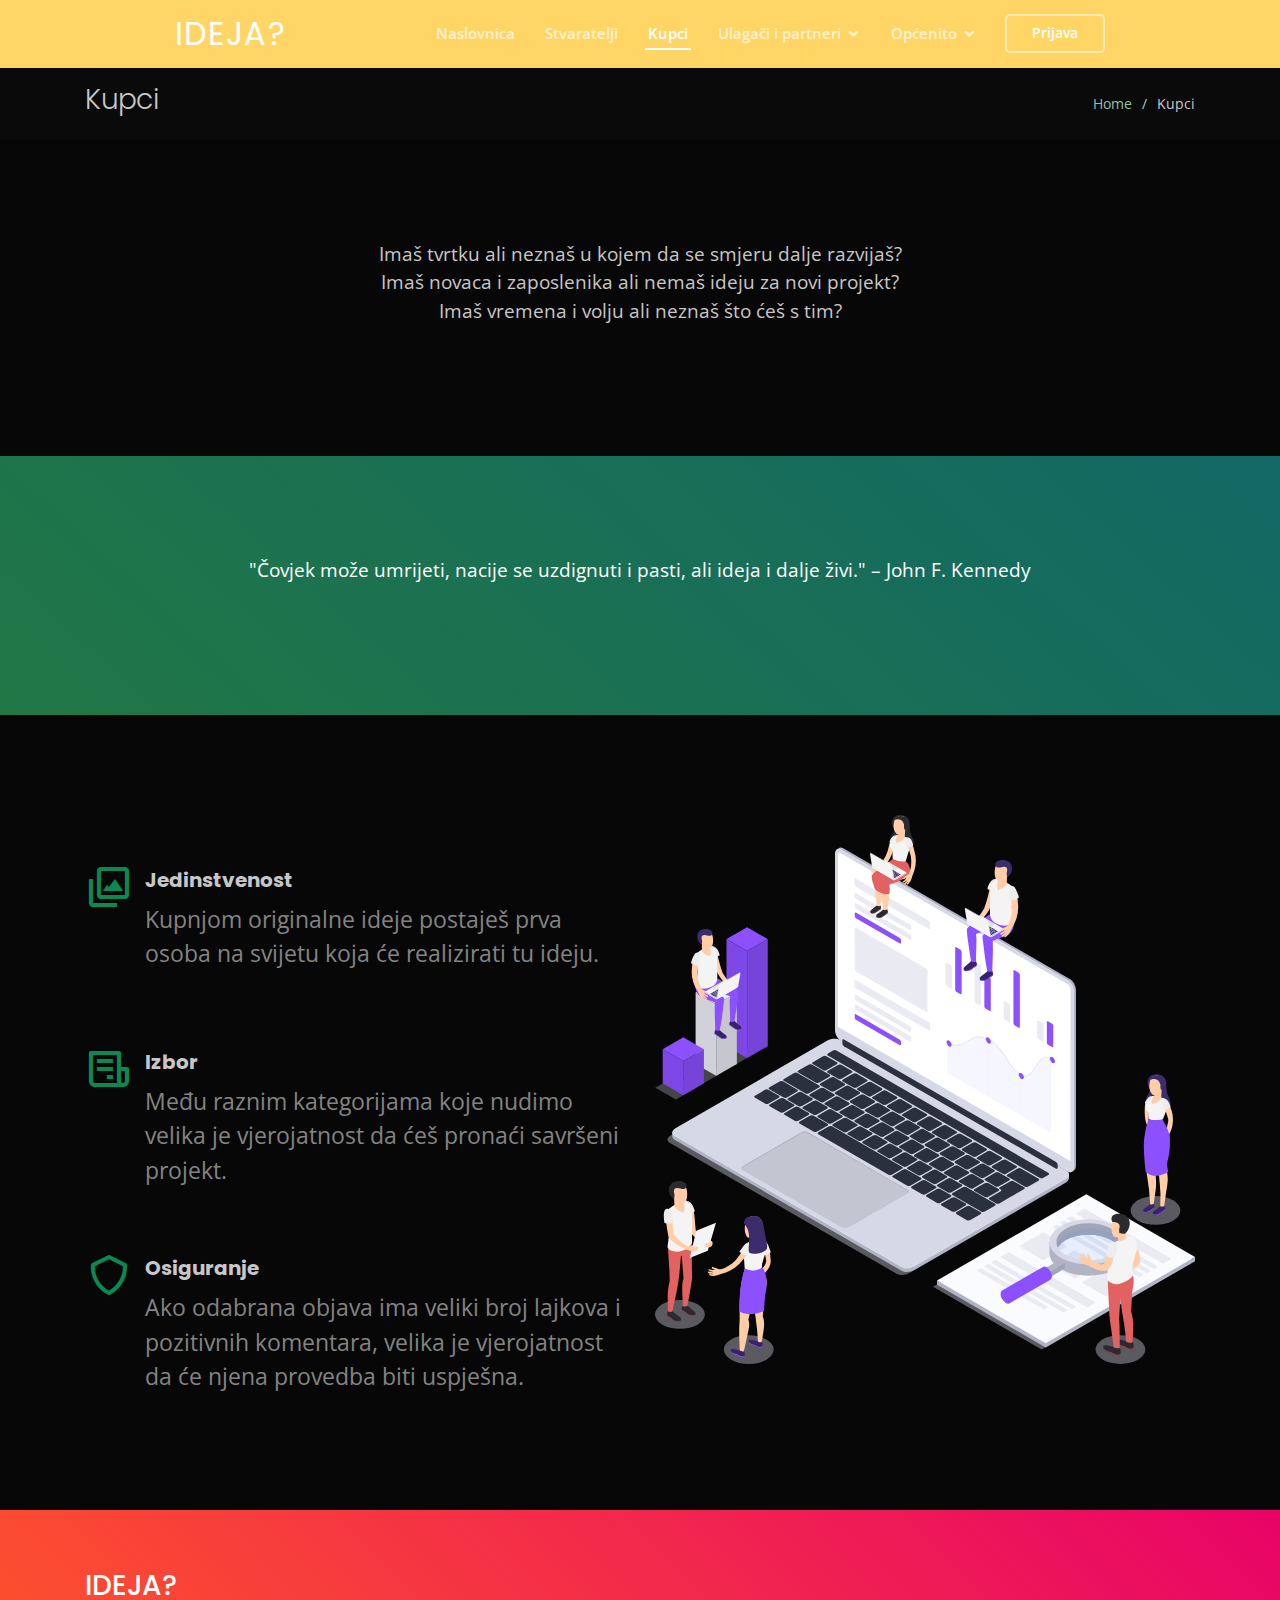
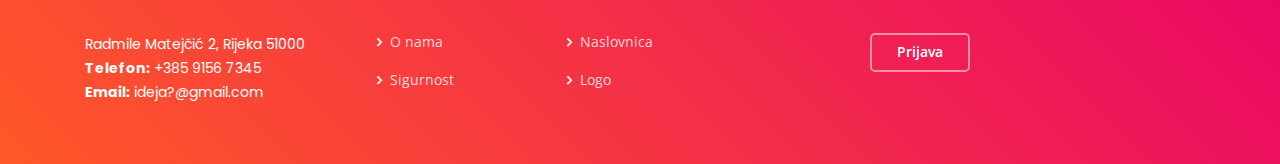
<file: kupci.html>
<!DOCTYPE html>
<html lang="en">

<head>
  <meta charset="utf-8">
  <meta content="width=device-width, initial-scale=1.0" name="viewport">

  <title>Kupci</title>
  <meta content="" name="description">
  <meta content="" name="keywords">

  <!-- Favicons -->
  <link href="assets/img/LOGO2.svg" rel="icon">
  <link href="assets/img/LOGO2.svg" rel="apple-touch-icon">

  <!-- Google Fonts -->
  <link href="https://fonts.googleapis.com/css?family=Open+Sans:300,300i,400,400i,600,600i,700,700i|Roboto:300,300i,400,400i,500,500i,600,600i,700,700i|Poppins:300,300i,400,400i,500,500i,600,600i,700,700i" rel="stylesheet">

  <!-- Vendor CSS Files -->
  <link href="assets/vendor/bootstrap/css/bootstrap.min.css" rel="stylesheet">
  <link href="assets/vendor/icofont/icofont.min.css" rel="stylesheet">
  <link href="assets/vendor/boxicons/css/boxicons.min.css" rel="stylesheet">
  <link href="assets/vendor/owl.carousel/assets/owl.carousel.min.css" rel="stylesheet">
  <link href="assets/vendor/venobox/venobox.css" rel="stylesheet">

  <!-- Template Main CSS File -->
  <link href="assets/css/style.css" rel="stylesheet">
</head>

<body>

  <!-- ======= Header ======= -->
  <header id="header" class="fixed-top header-inner-pages">
    <div class="container-fluid">

      <div class="row justify-content-center">
        <div class="col-xl-9 d-flex align-items-center">
          <h1 class="logo mr-auto"><a href="index.html">IDEJA?</a></h1>
  
            <nav class="nav-menu d-none d-lg-block">
              <ul>
                <li><a href="index.html">Naslovnica</a></li>
                <li><a href="stvaratelji.html">Stvaratelji</a></li>               
                <li class="active"><a href="#">Kupci</a></li>
                <li class="drop-down"><a href="partneri.html">Ulagači i partneri</a>
                  <ul>
                    <li><a href="partneri.html#ulagaci">Ulagači</a></li>
                    <li><a href="partneri.html#partneri">Partneri</a></li>
                  </ul>
                </li>
                <li class="drop-down"><a href="#">Općenito</a>
                  <ul>
                    <li><a href="onama.html">O nama</a></li>
                    <li><a href="sigurnost.html">Sigurnost</a></li>
                    <li><a href="#footer">Kontakt</a></li>
                  </ul>
                </li>
  
              </ul>
            </nav><!-- .nav-menu -->
  
            <a href="prijava.html" class="get-started-btn scrollto">Prijava</a>
          </div>
        </div>
  
      </div>
    </header><!-- End Header -->

  <main id="main">

    <!-- ======= Breadcrumbs ======= -->
    <section class="breadcrumbs">
      <div class="container">

        <div class="d-flex justify-content-between align-items-center">
          <h2>Kupci</h2>
          <ol>
            <li><a href="index.html">Home</a></li>
            <li>Kupci</li>
          </ol>
        </div>

      </div>
    </section><!-- End Breadcrumbs -->

<!-- ======= Features Section ======= -->
<section id="features" class="features">
    <div class="container">

      <div class="section-title">
        <p>Imaš tvrtku ali neznaš u kojem da se smjeru dalje razvijaš?</p>
        <p>Imaš novaca i zaposlenika ali nemaš ideju za novi projekt?</p>
        <p>Imaš vremena i volju ali neznaš što ćeš s tim?</p>
      </div>
      </div>
</section>

<section id="faq" class="faq">
  <div class="container">

    <div class="section-title">
      <p>"Čovjek može umrijeti, nacije se uzdignuti i pasti, ali ideja i dalje živi." – John F. Kennedy</p> 
    </div>

  </div>
</section>

<section id="features" class="features">
     <div class="container" >
      <div class="row">
        <div class="col-lg-6 order-2 order-lg-1 d-flex flex-column align-items-lg-center">
          <div class="icon-box mt-5" >
            <i class="bx bx-images"></i>
            <h4>Jedinstvenost</h4>
            <p>Kupnjom originalne ideje postaješ prva osoba na svijetu koja će realizirati tu ideju.</p>
          </div>  <br><br>
          <div class="icon-box mt-5 mt-lg-0" >
            <i class="bx bx-receipt"></i>
            <h4>Izbor</h4>
            <p>Među raznim kategorijama koje nudimo velika je vjerojatnost da ćeš pronaći savršeni projekt.</p>
          </div>
          <div class="icon-box mt-5" >
            <i class="bx bx-shield"></i>
            <h4>Osiguranje</h4>
            <p>Ako odabrana objava ima veliki broj lajkova i pozitivnih komentara, velika je vjerojatnost da će njena provedba biti uspješna.</p>
          </div>
        </div>
        <div class="image col-lg-6 order-1 order-lg-2 " >
          <img src="assets/img/features.svg" alt="" class="img-fluid">
        </div>
      </div>

    </div>
  </section><!-- End Features Section -->

  </main><!-- End #main -->
 <!-- ======= Footer ======= -->
 <footer id="footer">

  <div class="footer-top">
    <div class="container">
      <div class="row">

        <div class="col-lg-3 col-md-6 footer-contact">
          <h3>Ideja?</h3>
          <p>
            Radmile Matejčić 2, Rijeka 51000<br>
            <strong>Telefon:</strong> +385 9156 7345<br>
            <strong>Email:</strong> ideja?@gmail.com<br>
          </p>
        </div>

        <div class="col-lg-2 col-md-6 footer-links"><br><br><br>
          <ul>
            <li><i class="bx bx-chevron-right"></i> <a href="onama.html">O nama</a></li>
            <li><i class="bx bx-chevron-right"></i> <a href="sigurnost.html">Sigurnost</a></li>

          </ul>
        </div>

        <div class="col-lg-3 col-md-6 footer-links"><br><br><br>
          <ul>
            <li><i class="bx bx-chevron-right"></i> <a href="index.html">Naslovnica</a></li>
            <li><i class="bx bx-chevron-right"></i> <a href="LOGO2.html">Logo</a></li>
          </ul>
        </div>

        <div class="col-lg-4 col-md-6 footer-newsletter"><br><br><br>
          <a href="prijava.html" class="get-started-btn scrollto">Prijava</a>
        </div>

      </div>
    </div>
  </div>
</footer><!-- End Footer -->

<a href="#" class="back-to-top"><i class="icofont-simple-up"></i></a>
<div id="preloader"></div>

<!-- Vendor JS Files -->
<script src="assets/vendor/jquery/jquery.min.js"></script>
<script src="assets/vendor/bootstrap/js/bootstrap.bundle.min.js"></script>
<script src="assets/vendor/jquery.easing/jquery.easing.min.js"></script>
<script src="assets/vendor/php-email-form/validate.js"></script>
<script src="assets/vendor/waypoints/jquery.waypoints.min.js"></script>
<script src="assets/vendor/counterup/counterup.min.js"></script>
<script src="assets/vendor/owl.carousel/owl.carousel.min.js"></script>
<script src="assets/vendor/isotope-layout/isotope.pkgd.min.js"></script>
<script src="assets/vendor/venobox/venobox.min.js"></script>

<!-- Template Main JS File -->
<script src="assets/js/main.js"></script>

</body>
</html>
</file>
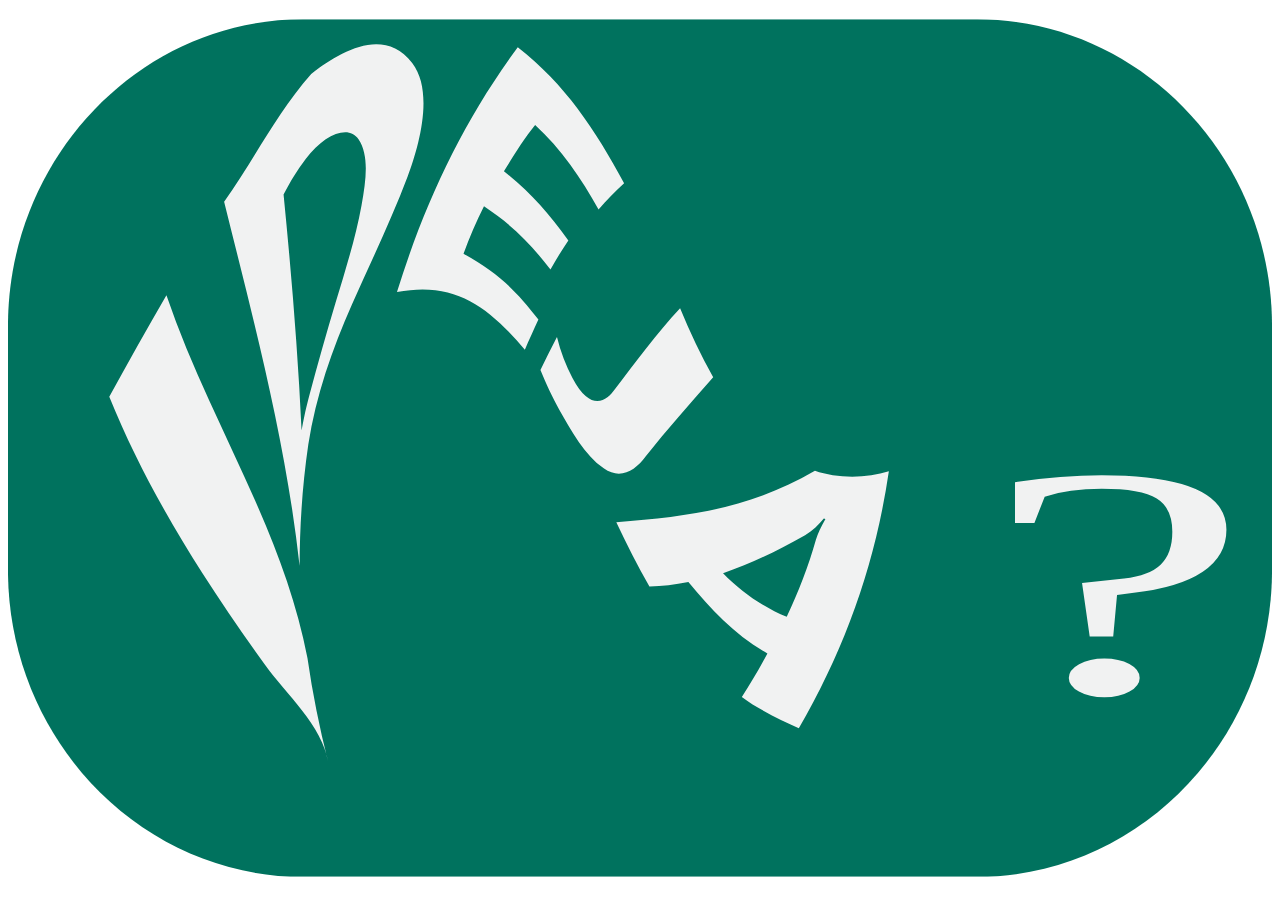
<file: LOGO2.html>
<html>
<body>
<?xml version="1.0" encoding="utf-8"?>
<!-- Generator: Adobe Illustrator 23.0.1, SVG Export Plug-In . SVG Version: 6.00 Build 0)  -->
<svg version="1.1" id="Layer_1" xmlns="http://www.w3.org/2000/svg" xmlns:xlink="http://www.w3.org/1999/xlink" x="0px" y="0px"
	 viewBox="0 0 841.89 595.28" style="enable-background:new 0 0 841.89 595.28;" xml:space="preserve">
<style type="text/css">
	.st0{fill:#00725E;}
	.st1{fill:#F1F2F2;}
</style>
<symbol  id="New_Symbol" viewBox="-264.38 -172.42 528.77 344.84">
	<path class="st0" d="M141.1-172.42H-141.1c-67.81,0-123.29,55.48-123.29,123.29v98.26c0,67.81,55.48,123.29,123.29,123.29H141.1
		c67.81,0,123.29-55.48,123.29-123.29v-98.26C264.38-116.94,208.9-172.42,141.1-172.42z"/>
	<text transform="matrix(1.908 0 0 -1 143.8364 -98.3623)" class="st1" style="font-family:'SegoeUI-Bold'; font-size:132.038px;">?</text>
	<g>
		<g>
			<g>
				<path class="st1" d="M-139.11-84.45c2.1-14.09,5.04-28.06,8.67-41.83c-2.36,14.54-17.74,27.54-26.36,39.05
					c-9.08,12.13-17.91,24.42-26.3,37.04c-14.95,22.49-28.41,45.92-38.91,70.84c7.85,13.69,15.75,27.34,23.91,40.85
					C-180.43,11.45-149.48-32.22-139.11-84.45z"/>
				<path class="st1" d="M-142.39-47.46c-5.8,50.57-18.91,97.53-31.58,146.49c12.56,17.08,22.06,35.82,36.43,51.46
					c12.22,9,30.26,19.26,42.25,4.34c9.34-11.62,2.72-33.8-1.91-45.63c-6.78-17.35-15.47-34.47-23.3-51.42
					c-8.22-17.78-15.09-36.75-18.24-56.27C-141.23-14.88-142.34-30.88-142.39-47.46z M-149.1,102.01
					c3.24-31.6,6.01-63.21,7.53-94.95c1.16,6.05,1.84,8.92,3.32,14.37c3.42,12.37,7.06,24.74,10.86,36.91
					c4.03,12.9,8.4,26.06,10.91,39.36c2.03,10.77,3.13,20.17-1.27,26.51c-4.22,6.08-14.48,1.84-22.02-7.82
					C-143.88,111.03-145.76,108.08-149.1,102.01z"/>
				<path class="st1" d="M-48.16,39.58c-15.24,17.36-29.51,27.68-53.5,23.19c11.51,35.74,27.57,68.57,50.53,98.4
					c19.81-14.82,32.44-33.23,44.48-54.65c-4-3.55-7.38-6.76-10.68-10.53c-7.16,12.44-15.71,24.44-26.53,33.97
					c-4.89-5.71-9.39-13.02-13.06-18.58c11.2-8.69,18.48-16.51,26.95-27.87c-2.63-3.74-5.13-7.63-7.48-11.68
					c-8.9,11-15.91,17.75-27.81,25.39c-3.2-6.1-6.05-12.45-8.56-19.05c14.15-7.54,21.18-14,31.32-26.44
					C-44.52,47.43-46.41,43.57-48.16,39.58z"/>
				<path class="st1" d="M2.34-3.38C-1.87-8.94-8.19-12.9-15.18-8.15C-23.21-2.7-28.8,7.04-33.65,15.25
					c-2.76,4.68-5.73,10.78-7.99,16.13c2.14,4.32,4.45,8.68,6.91,13.32c1.5-5.96,3.8-11.61,6.48-16.48
					c7.84-14.27,14.5-8.95,17.73-4.53c8.82,11.05,17.44,22.42,27.3,32.57c3.99-9.47,8.68-18.89,13.84-27.78
					C21.07,18.02,11.35,7.57,2.34-3.38z"/>
				<path class="st1" d="M66.44-112.7c-7.31,3.18-16.48,7.37-23.84,12.64c3.69,5.52,7.29,11.34,10.7,17.49
					c-13.32,7.15-23.35,17.32-33.05,28.69c-5.84-0.97-11.07-1.81-16.3-1.8C-1.07-47.32-5.6-38.58-9.91-29.85
					c30.95,2.49,55.15,5.29,83.09,20.72c9.18-3.15,21.64-3.06,30.93-0.22C98.32-46.91,86.03-80.11,66.44-112.7z M61.38-67.85
					c4.87,9.87,9.18,20.54,12.24,31.11c0.75,2.38,2.07,5.1,3.96,8.26c-0.27,0.05-0.4,0.08-0.67,0.14c-2.18-2.52-4.57-4.8-7.85-6.73
					c-11.5-6.25-21.94-11.11-34.32-15.22C41.91-57.47,51.89-64.21,61.38-67.85z"/>
			</g>
		</g>
	</g>
</symbol>
<g>
</g>
<use xlink:href="#New_Symbol"  width="528.77" height="344.84" x="-264.38" y="-172.42" transform="matrix(1.5922 0 0 -1.6562 420.945 293.1373)" style="overflow:visible;"/>
</svg>
</body>
</html>
</file>
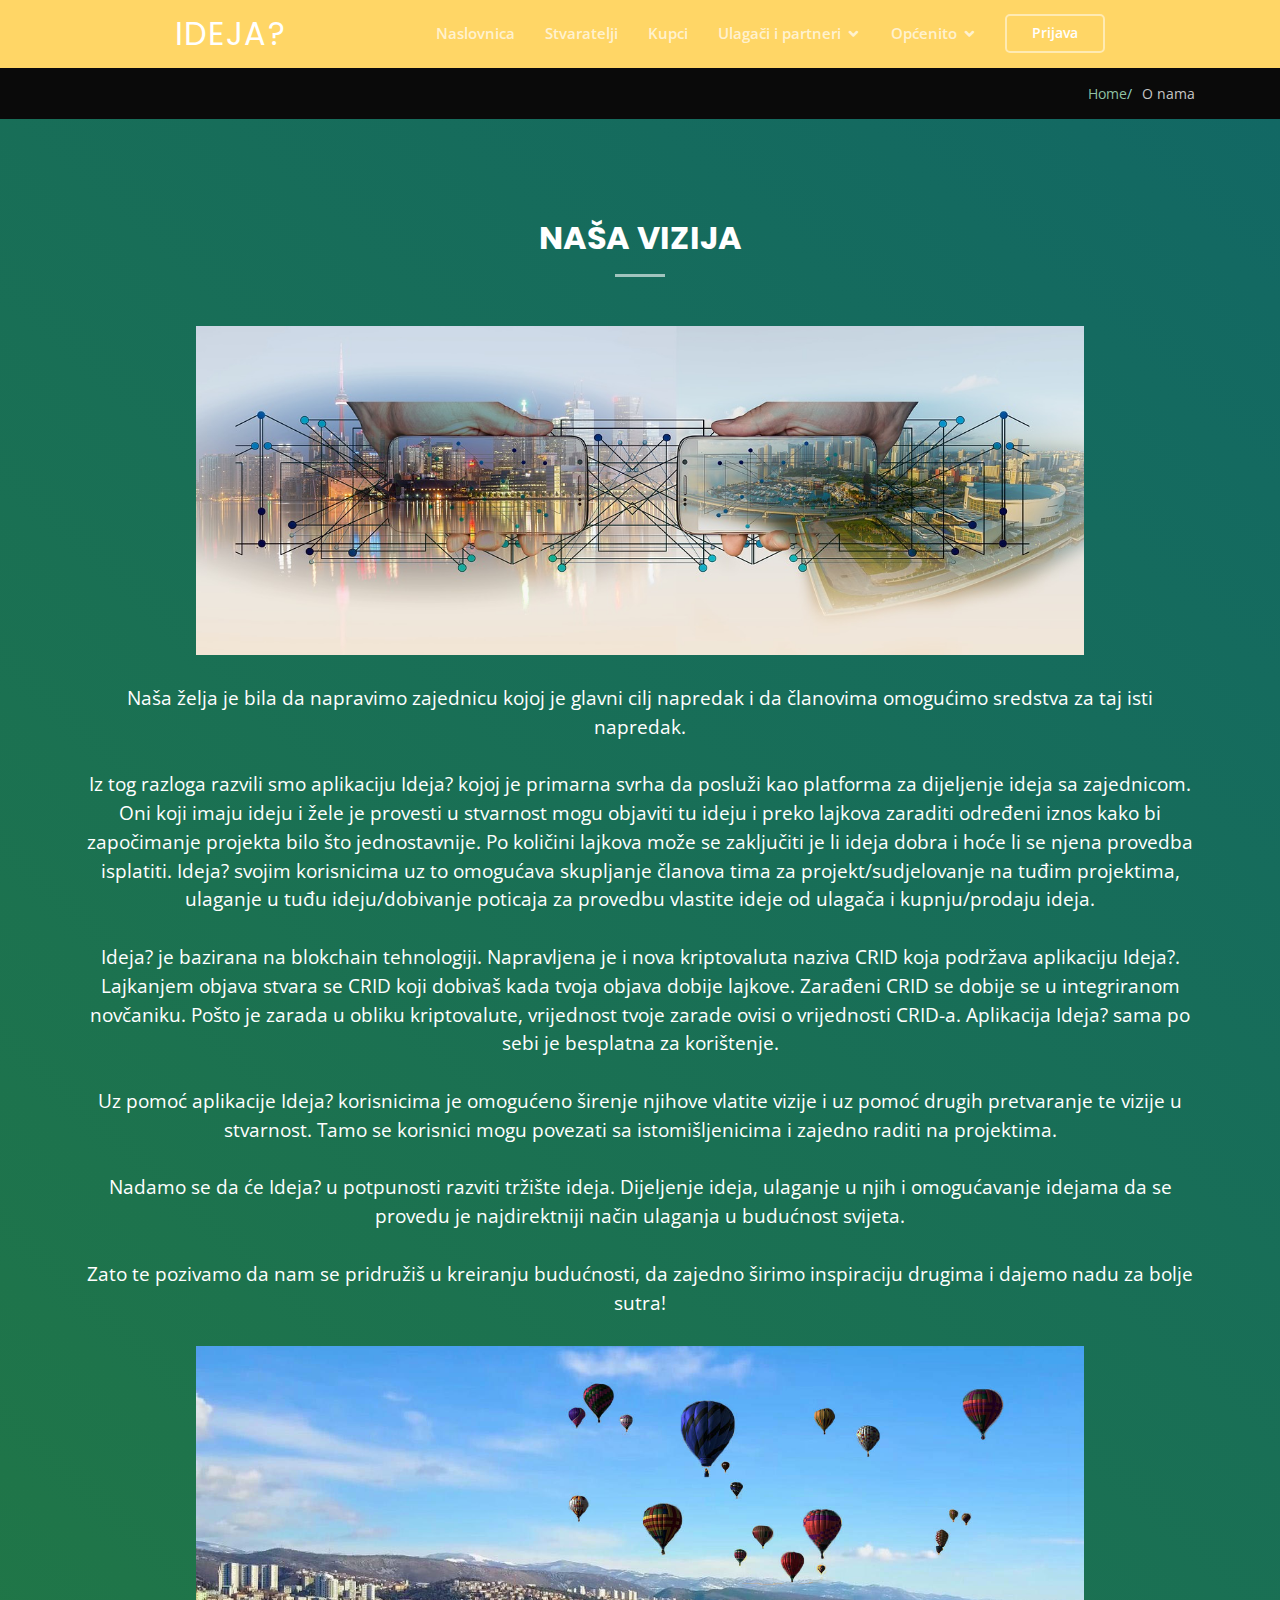
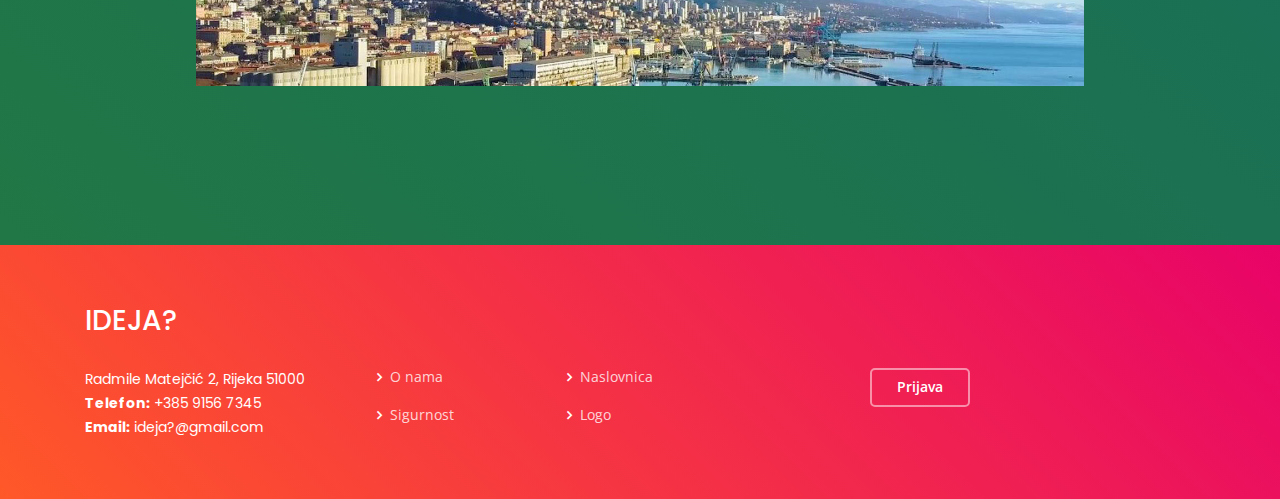
<file: onama.html>
<!DOCTYPE html>
<html lang="en">

<head>
  <meta charset="utf-8">
  <meta content="width=device-width, initial-scale=1.0" name="viewport">

  <title>O nama</title>
  <meta content="" name="description">
  <meta content="" name="keywords">

  <!-- Favicons -->
  <link href="assets/img/LOGO2.svg" rel="icon">
  <link href="assets/img/LOGO2.svg" rel="apple-touch-icon">

  <!-- Google Fonts -->
  <link href="https://fonts.googleapis.com/css?family=Open+Sans:300,300i,400,400i,600,600i,700,700i|Roboto:300,300i,400,400i,500,500i,600,600i,700,700i|Poppins:300,300i,400,400i,500,500i,600,600i,700,700i" rel="stylesheet">

  <!-- Vendor CSS Files -->
  <link href="assets/vendor/bootstrap/css/bootstrap.min.css" rel="stylesheet">
  <link href="assets/vendor/icofont/icofont.min.css" rel="stylesheet">
  <link href="assets/vendor/boxicons/css/boxicons.min.css" rel="stylesheet">
  <link href="assets/vendor/owl.carousel/assets/owl.carousel.min.css" rel="stylesheet">
  <link href="assets/vendor/venobox/venobox.css" rel="stylesheet">

  <!-- Template Main CSS File -->
  <link href="assets/css/style.css" rel="stylesheet">


</head>

<body>

  <!-- ======= Header ======= -->
  <header id="header" class="fixed-top header-inner-pages">
    <div class="container-fluid">

      <div class="row justify-content-center">
        <div class="col-xl-9 d-flex align-items-center">
          <h1 class="logo mr-auto"><a href="index.html">IDEJA?</a></h1>

          <nav class="nav-menu d-none d-lg-block">
            <ul>
              <li><a href="index.html">Naslovnica</a></li>
              <li><a href="stvaratelji.html">Stvaratelji</a></li>               
              <li><a href="kupci.html">Kupci</a></li>
              <li class="drop-down"><a href="partneri.html">Ulagači i partneri</a>
                <ul>
                  <li><a href="partneri.html#ulagaci">Ulagači</a></li>
                  <li><a href="partneri.html#partneri">Partneri</a></li>
                </ul>
              </li>
              <li class="drop-down"><a href="#">Općenito</a>
                <ul>
                  <li><a href="#">O nama</a></li>
                  <li><a href="sigurnost.html">Sigurnost</a></li>
                  <li><a href="#footer">Kontakt</a></li>
                </ul>
              </li>
              </ul>
          </nav><!-- .nav-menu -->

          <a href="prijava.html" class="get-started-btn scrollto">Prijava</a>
        </div>
      </div>

    </div>
  </header><!-- End Header -->

  <main id="main">

    <!-- ======= Breadcrumbs ======= -->
    <section id="breadfaq" class="breadfaq">
      <div class="container">

        <div class="d-flex justify-content-between align-items-center">
          <h2></h2>
          <ol>
            <li><a href="index.html">Home</a></li>
            <li>O nama</li>
          </ol>
        </div>
      </div>
    </section><!-- End Breadcrumbs -->




    <!-- ======= Frequently Asked Questions Section ======= -->
    <section id="faq" class="faq">
        <div class="container" >
  
          <div class="section-title">
            <h2>Naša vizija</h2><br>
            <img src="assets/img/mobiteli.jpg" class="mobiteli"  alt="Povezanost pomoću mobitela"><br>
            <p>Naša želja je bila da napravimo zajednicu kojoj je glavni cilj napredak i da članovima omogućimo sredstva za taj isti napredak.</p> 
            <br>    
            <p>Iz tog razloga razvili smo aplikaciju Ideja? kojoj je primarna svrha da posluži kao platforma za dijeljenje ideja sa zajednicom. Oni koji imaju ideju i žele je provesti u stvarnost mogu objaviti tu ideju i preko lajkova zaraditi određeni iznos kako bi započimanje projekta bilo što jednostavnije.
               Po količini lajkova može se zaključiti je li ideja dobra i hoće li se njena provedba isplatiti. Ideja? svojim korisnicima uz to omogućava skupljanje članova tima za projekt/sudjelovanje na tuđim projektima,
               ulaganje u tuđu ideju/dobivanje poticaja za provedbu vlastite ideje od ulagača i kupnju/prodaju ideja.
            </p><br>
            <p>Ideja? je bazirana na blokchain tehnologiji. Napravljena je i nova kriptovaluta naziva CRID koja podržava aplikaciju Ideja?. Lajkanjem objava stvara se CRID koji dobivaš kada tvoja objava dobije lajkove. Zarađeni CRID se dobije se u integriranom novčaniku. Pošto je zarada u obliku kriptovalute, vrijednost tvoje zarade ovisi o vrijednosti CRID-a. Aplikacija Ideja? sama po sebi je besplatna za korištenje.</p>
             <br>   
            <p>Uz pomoć aplikacije Ideja? korisnicima je omogućeno širenje njihove vlatite vizije i uz pomoć drugih pretvaranje te vizije u stvarnost. Tamo se korisnici mogu povezati sa istomišljenicima i zajedno raditi na projektima.</p>
             <br>   
            <p>Nadamo se da će Ideja? u potpunosti razviti tržište ideja. Dijeljenje ideja, ulaganje u njih i omogućavanje idejama da se provedu je najdirektniji način ulaganja u budućnost svijeta.</p>
              <br>  
            <p>Zato te pozivamo da nam se pridružiš u kreiranju budućnosti, da zajedno širimo inspiraciju drugima i dajemo nadu za bolje sutra!</p><br>
            <img src="assets/img/rijekabaloni.jpg" class="mobiteli"  alt="Povezanost pomoću mobitela"><br>
          </div>
  
        </div>
      </section><!-- End Frequently Asked Questions Section -->
  

  </main><!-- End #main -->

   <!-- ======= Footer ======= -->
   <footer id="footer">

    <div class="footer-top">
      <div class="container">
        <div class="row">

          <div class="col-lg-3 col-md-6 footer-contact">
            <h3>Ideja?</h3>
            <p>
              Radmile Matejčić 2, Rijeka 51000<br>
              <strong>Telefon:</strong> +385 9156 7345<br>
              <strong>Email:</strong> ideja?@gmail.com<br>
            </p>
          </div>

          <div class="col-lg-2 col-md-6 footer-links"><br><br><br>
            <ul>
              <li><i class="bx bx-chevron-right"></i> <a href="onama.html">O nama</a></li>
              <li><i class="bx bx-chevron-right"></i> <a href="sigurnost.html">Sigurnost</a></li>

            </ul>
          </div>

          <div class="col-lg-3 col-md-6 footer-links"><br><br><br>
            <ul>
              <li><i class="bx bx-chevron-right"></i> <a href="index.html">Naslovnica</a></li>
              <li><i class="bx bx-chevron-right"></i> <a href="LOGO2.html">Logo</a></li>
            </ul>
          </div>

          <div class="col-lg-4 col-md-6 footer-newsletter"><br><br><br>
            <a href="prijava.html" class="get-started-btn scrollto">Prijava</a>
          </div>

        </div>
      </div>
    </div>
    
  </footer><!-- End Footer -->

  <a href="#" class="back-to-top"><i class="icofont-simple-up"></i></a>
  <div id="preloader"></div>

  <!-- Vendor JS Files -->
  <script src="assets/vendor/jquery/jquery.min.js"></script>
  <script src="assets/vendor/bootstrap/js/bootstrap.bundle.min.js"></script>
  <script src="assets/vendor/jquery.easing/jquery.easing.min.js"></script>
  <script src="assets/vendor/php-email-form/validate.js"></script>
  <script src="assets/vendor/waypoints/jquery.waypoints.min.js"></script>
  <script src="assets/vendor/counterup/counterup.min.js"></script>
  <script src="assets/vendor/owl.carousel/owl.carousel.min.js"></script>
  <script src="assets/vendor/isotope-layout/isotope.pkgd.min.js"></script>
  <script src="assets/vendor/venobox/venobox.min.js"></script>


  <!-- Template Main JS File -->
  <script src="assets/js/main.js"></script>
</body>

</html>
</file>
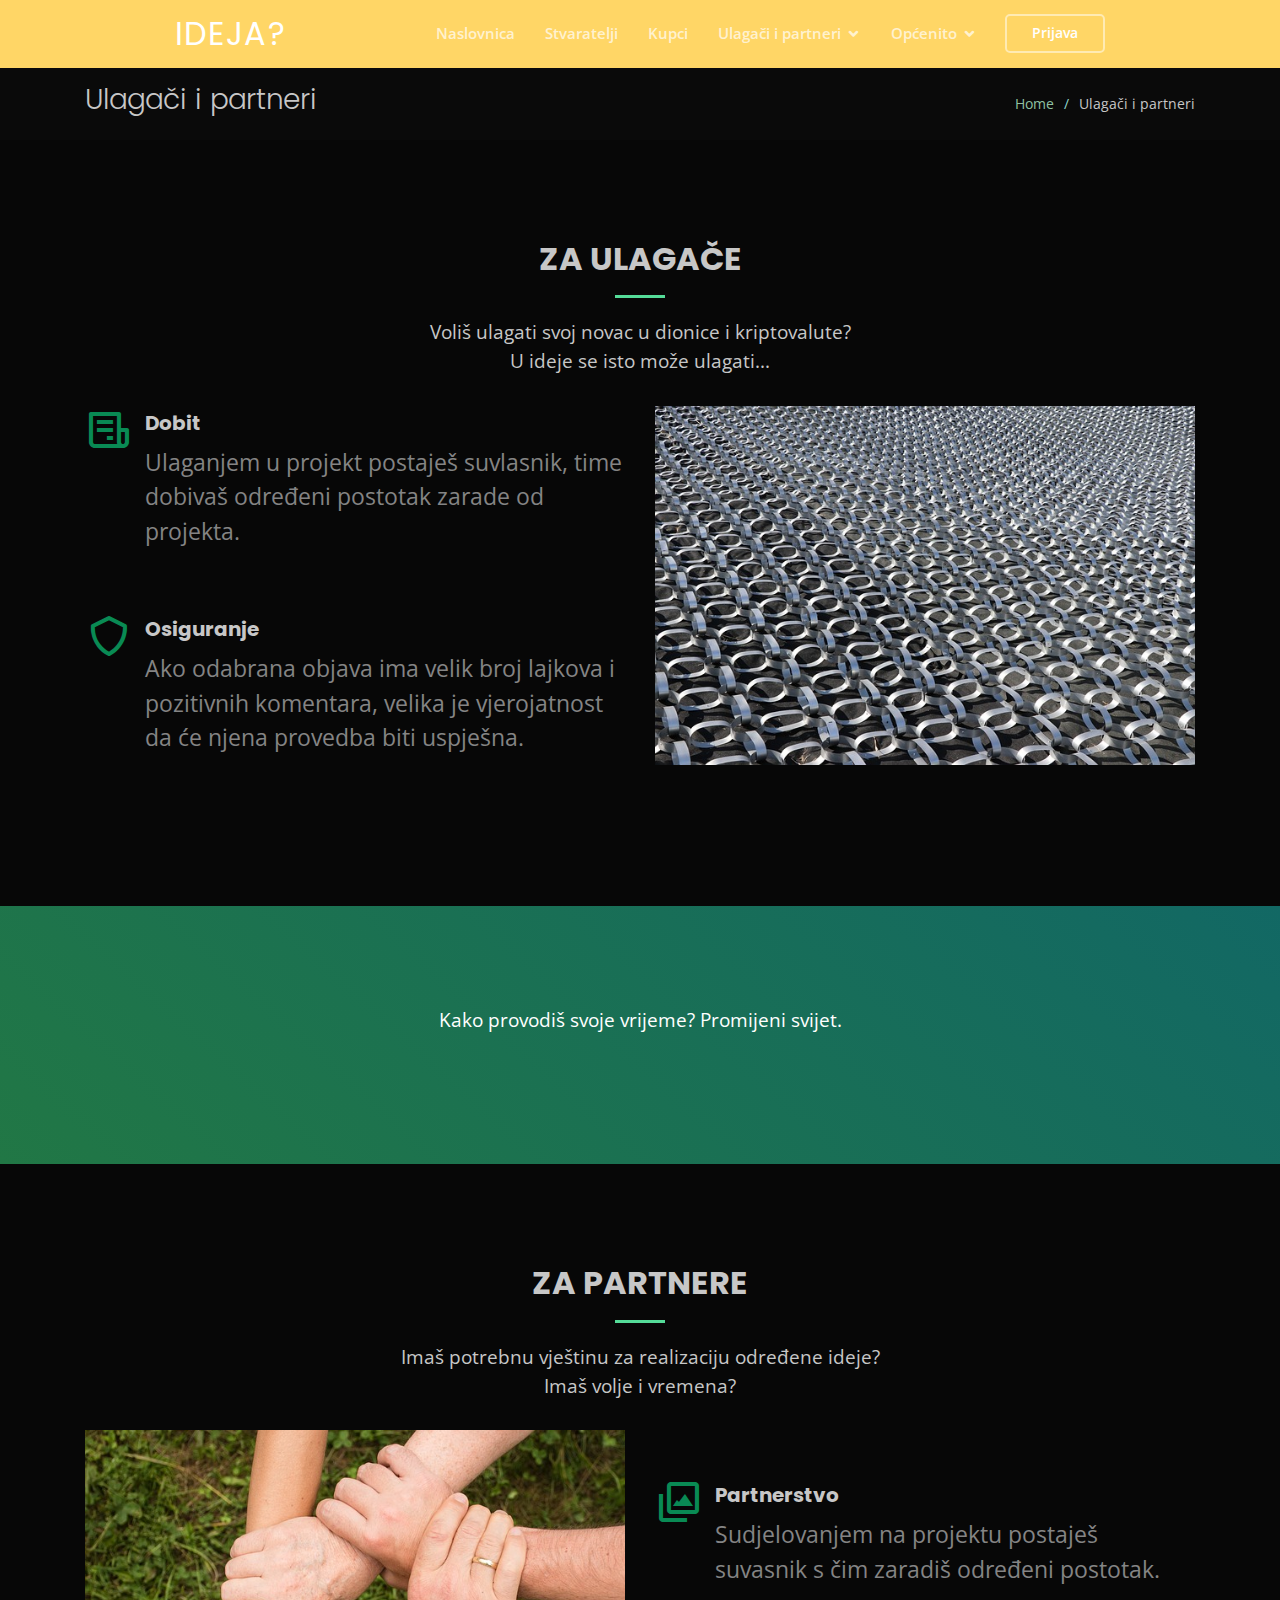
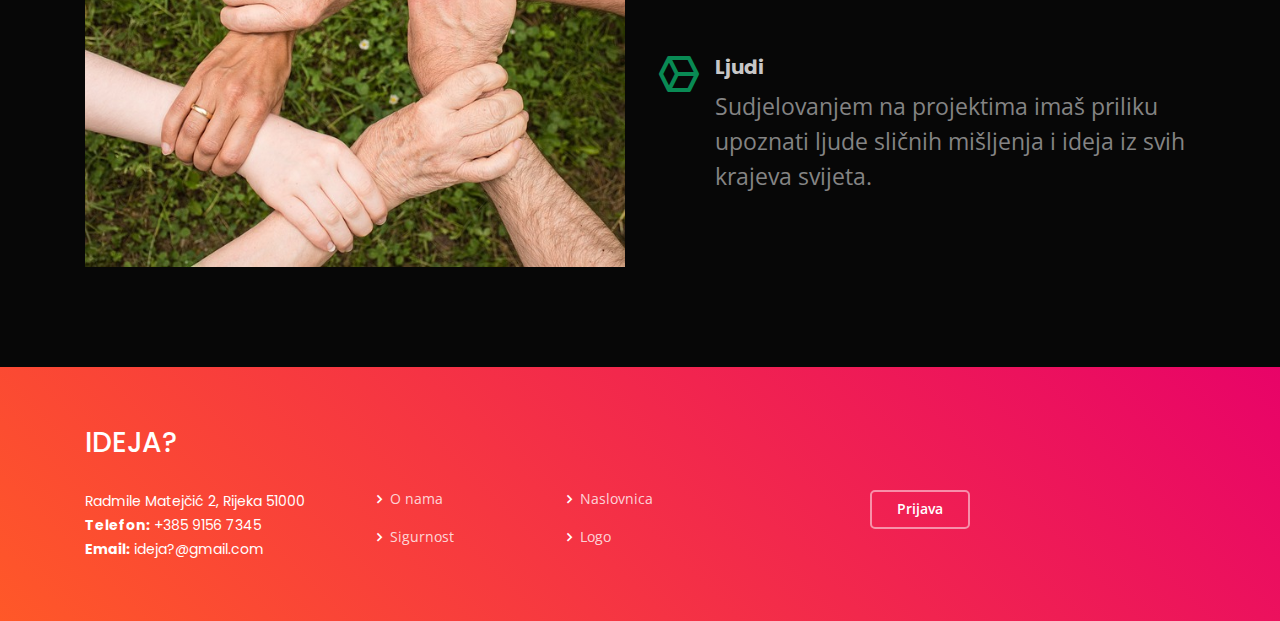
<file: partneri.html>
<!DOCTYPE html>
<html lang="en">

<head>
  <meta charset="utf-8">
  <meta content="width=device-width, initial-scale=1.0" name="viewport">

  <title>Ulagači i partneri</title>
  <meta content="" name="description">
  <meta content="" name="keywords">

  <!-- Favicons -->
  <link href="assets/img/LOGO2.svg" rel="icon">
  <link href="assets/img/LOGO2.svg" rel="apple-touch-icon">

  <!-- Google Fonts -->
  <link href="https://fonts.googleapis.com/css?family=Open+Sans:300,300i,400,400i,600,600i,700,700i|Roboto:300,300i,400,400i,500,500i,600,600i,700,700i|Poppins:300,300i,400,400i,500,500i,600,600i,700,700i" rel="stylesheet">

  <!-- Vendor CSS Files -->
  <link href="assets/vendor/bootstrap/css/bootstrap.min.css" rel="stylesheet">
  <link href="assets/vendor/icofont/icofont.min.css" rel="stylesheet">
  <link href="assets/vendor/boxicons/css/boxicons.min.css" rel="stylesheet">
  <link href="assets/vendor/owl.carousel/assets/owl.carousel.min.css" rel="stylesheet">
  <link href="assets/vendor/venobox/venobox.css" rel="stylesheet">

  <!-- Template Main CSS File -->
  <link href="assets/css/style.css" rel="stylesheet">


<body>

  <!-- ======= Header ======= -->
  <header id="header" class="fixed-top header-inner-pages">
    <div class="container-fluid">

      <div class="row justify-content-center">
        <div class="col-xl-9 d-flex align-items-center">
          <h1 class="logo mr-auto"><a href="index.html">IDEJA?</a></h1>

  
            <nav class="nav-menu d-none d-lg-block">
              <ul>
                <li><a href="index.html">Naslovnica</a></li>
                <li><a href="stvaratelji.html">Stvaratelji</a></li>               
                <li><a href="kupci.html">Kupci</a></li>
                <li class="drop-down"><a href="#">Ulagači i partneri</a>
                  <ul>
                    <li><a href="#ulagaci">Ulagači</a></li>
                    <li><a href="#partneri">Partneri</a></li>
                  </ul>
                </li>
                <li class="drop-down"><a href="#">Općenito</a>
                  <ul>
                    <li><a href="onama.html">O nama</a></li>
                    <li><a href="sigurnost.html">Sigurnost</a></li>
                    <li><a href="#footer">Kontakt</a></li>
                  </ul>
                </li>
  
              </ul>
            </nav><!-- .nav-menu -->
  
            <a href="prijava.html" class="get-started-btn scrollto">Prijava</a>
          </div>
        </div>
  
      </div>
    </header><!-- End Header -->

  <main id="main">

    <!-- ======= Breadcrumbs ======= -->
    <section class="breadcrumbs">
      <div class="container">

        <div class="d-flex justify-content-between align-items-center">
          <h2>Ulagači i partneri</h2>
          <ol>
            <li><a href="index.html">Home</a></li>
            <li>Ulagači i partneri</li>
          </ol>
        </div>

      </div>
    </section><!-- End Breadcrumbs -->

<!-- ======= Features Section ======= -->
<section id="ulagaci" class="features">
    <div class="container">

      <div class="section-title">
        <h2>Za ulagače</h2> 
        <p>Voliš ulagati svoj novac u dionice i kriptovalute?</p>
        <p>U ideje se isto može ulagati...</p>
      </div>

      <div class="row">
        <div class="col-lg-6 order-2 order-lg-1 d-flex flex-column align-items-lg-center">
          <div class="icon-box mt-5 mt-lg-0">
            <i class="bx bx-receipt"></i>
            <h4>Dobit</h4>
            <p>Ulaganjem u projekt postaješ suvlasnik, time dobivaš određeni postotak zarade od projekta.</p>
          </div>
          <div class="icon-box mt-5">
            <i class="bx bx-shield"></i>
            <h4>Osiguranje</h4>
            <p>Ako odabrana objava ima velik broj lajkova i pozitivnih komentara, velika je vjerojatnost da će njena provedba biti uspješna.</p>
          </div>       
        </div>
          <div class="image col-lg-6 order-1 order-lg-2 ">
          <img src="assets/img/blockchain.jpg" alt="Blockchain" class="img-fluid">
      </div>
      </div>

    </div>
</section><!-- End Features Section -->

<section id="faq" class="faq">
  <div class="container">

    <div class="section-title">
      <p>Kako provodiš svoje vrijeme? Promijeni svijet.</p> 
    </div>

  </div>
</section>

<!-- ======= Features Section ======= -->

<section id="partneri" class="features">
    <div class="container">

      <div class="section-title">
        <h2>Za partnere</h2> 
        <p>Imaš potrebnu vještinu za realizaciju određene ideje?</p>
        <p>Imaš volje i vremena?</p>
      </div>
      <div class="row">
        <div class="image col-lg-6 order-1 order-lg-1 ">
          <img src="assets/img/partneri.jpg" alt="Partneri" class="img-fluid">
        </div>
        <div class="col-lg-6 order-2 order-lg-2 d-flex flex-column align-items-lg-center">
      <div class="icon-box mt-5">
        <i class="bx bx-images"></i>
        <h4>Partnerstvo</h4>
        <p>Sudjelovanjem na projektu postaješ suvasnik s čim zaradiš određeni postotak.</p>
      </div>
      <div class="icon-box mt-5">
        <i class="bx bx-cube-alt"></i>
        <h4>Ljudi</h4>
        <p>Sudjelovanjem na projektima imaš priliku upoznati ljude sličnih mišljenja i ideja iz svih krajeva svijeta.</p>
      </div>
    </div>
</div>

</div>
</section><!-- End Features Section -->

  </main><!-- End #main -->

  <!-- ======= Footer ======= -->
  <footer id="footer">

    <div class="footer-top">
      <div class="container">
        <div class="row">

          <div class="col-lg-3 col-md-6 footer-contact">
            <h3>Ideja?</h3>
            <p>
              Radmile Matejčić 2, Rijeka 51000<br>
              <strong>Telefon:</strong> +385 9156 7345<br>
              <strong>Email:</strong> ideja?@gmail.com<br>
            </p>
          </div>

          <div class="col-lg-2 col-md-6 footer-links"><br><br><br>
            <ul>
              <li><i class="bx bx-chevron-right"></i> <a href="onama.html">O nama</a></li>
              <li><i class="bx bx-chevron-right"></i> <a href="sigurnost.html">Sigurnost</a></li>

            </ul>
          </div>

          <div class="col-lg-3 col-md-6 footer-links"><br><br><br>
            <ul>
              <li><i class="bx bx-chevron-right"></i> <a href="index.html">Naslovnica</a></li>
              <li><i class="bx bx-chevron-right"></i> <a href="LOGO2.html">Logo</a></li>
            </ul>
          </div>

          <div class="col-lg-4 col-md-6 footer-newsletter"><br><br><br>
            <a href="prijava.html" class="get-started-btn scrollto">Prijava</a>
          </div>

        </div>
      </div>
    </div>

  </footer><!-- End Footer -->

  <a href="#" class="back-to-top"><i class="icofont-simple-up"></i></a>
  <div id="preloader"></div>

  <!-- Vendor JS Files -->
  <script src="assets/vendor/jquery/jquery.min.js"></script>
  <script src="assets/vendor/bootstrap/js/bootstrap.bundle.min.js"></script>
  <script src="assets/vendor/jquery.easing/jquery.easing.min.js"></script>
  <script src="assets/vendor/php-email-form/validate.js"></script>
  <script src="assets/vendor/waypoints/jquery.waypoints.min.js"></script>
  <script src="assets/vendor/counterup/counterup.min.js"></script>
  <script src="assets/vendor/owl.carousel/owl.carousel.min.js"></script>
  <script src="assets/vendor/isotope-layout/isotope.pkgd.min.js"></script>
  <script src="assets/vendor/venobox/venobox.min.js"></script>

  <!-- Template Main JS File -->
  <script src="assets/js/main.js"></script>

</body>
</html>
</file>
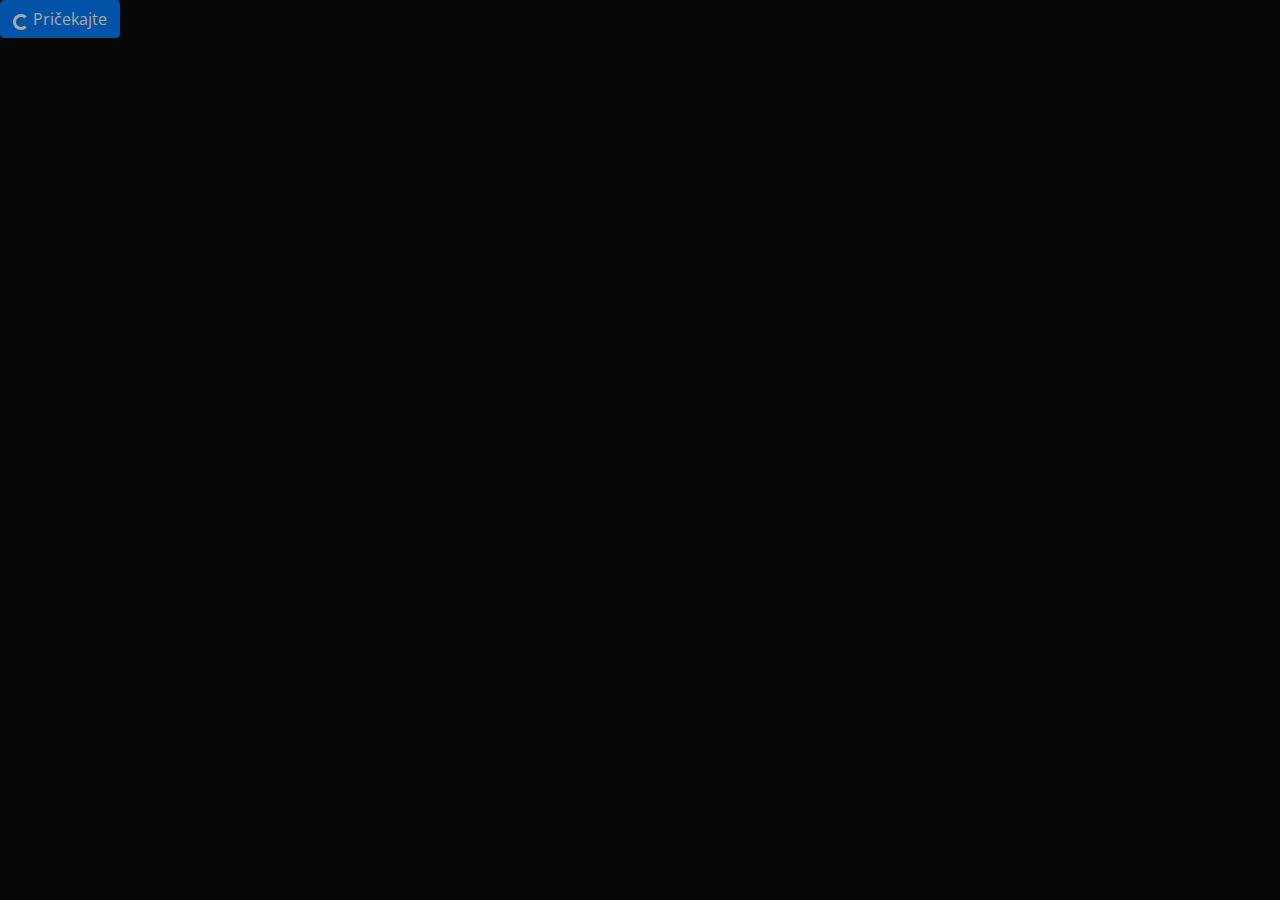
<file: prijava.html>
<!DOCTYPE html>
<html lang="en">

<head>
  <meta charset="utf-8">
  <meta content="width=device-width, initial-scale=1.0" name="viewport">

  <title>Ideja?</title>
  <meta content="" name="description">
  <meta content="" name="keywords">

  <!-- Favicons -->
  <link href="assets/img/LOGO2.svg" rel="icon">
  <link href="assets/img/apple-touch-icon.png" rel="apple-touch-icon">

  <!-- Google Fonts -->
  <link href="https://fonts.googleapis.com/css?family=Open+Sans:300,300i,400,400i,600,600i,700,700i|Roboto:300,300i,400,400i,500,500i,600,600i,700,700i|Poppins:300,300i,400,400i,500,500i,600,600i,700,700i" rel="stylesheet">

  <!-- Vendor CSS Files -->
  <link href="assets/vendor/bootstrap/css/bootstrap.min.css" rel="stylesheet">
  <link href="assets/vendor/icofont/icofont.min.css" rel="stylesheet">
  <link href="assets/vendor/boxicons/css/boxicons.min.css" rel="stylesheet">
  <link href="assets/vendor/owl.carousel/assets/owl.carousel.min.css" rel="stylesheet">
  <link href="assets/vendor/venobox/venobox.css" rel="stylesheet">

  
  <!-- Template Main CSS File -->
  <link href="assets/css/style.css" rel="stylesheet">
</head>

<body>  
    <button class="btn btn-primary" disabled>			
    <span class="spinner-border spinner-border-sm"></span>
    Pričekajte</button>
</body>
</file>
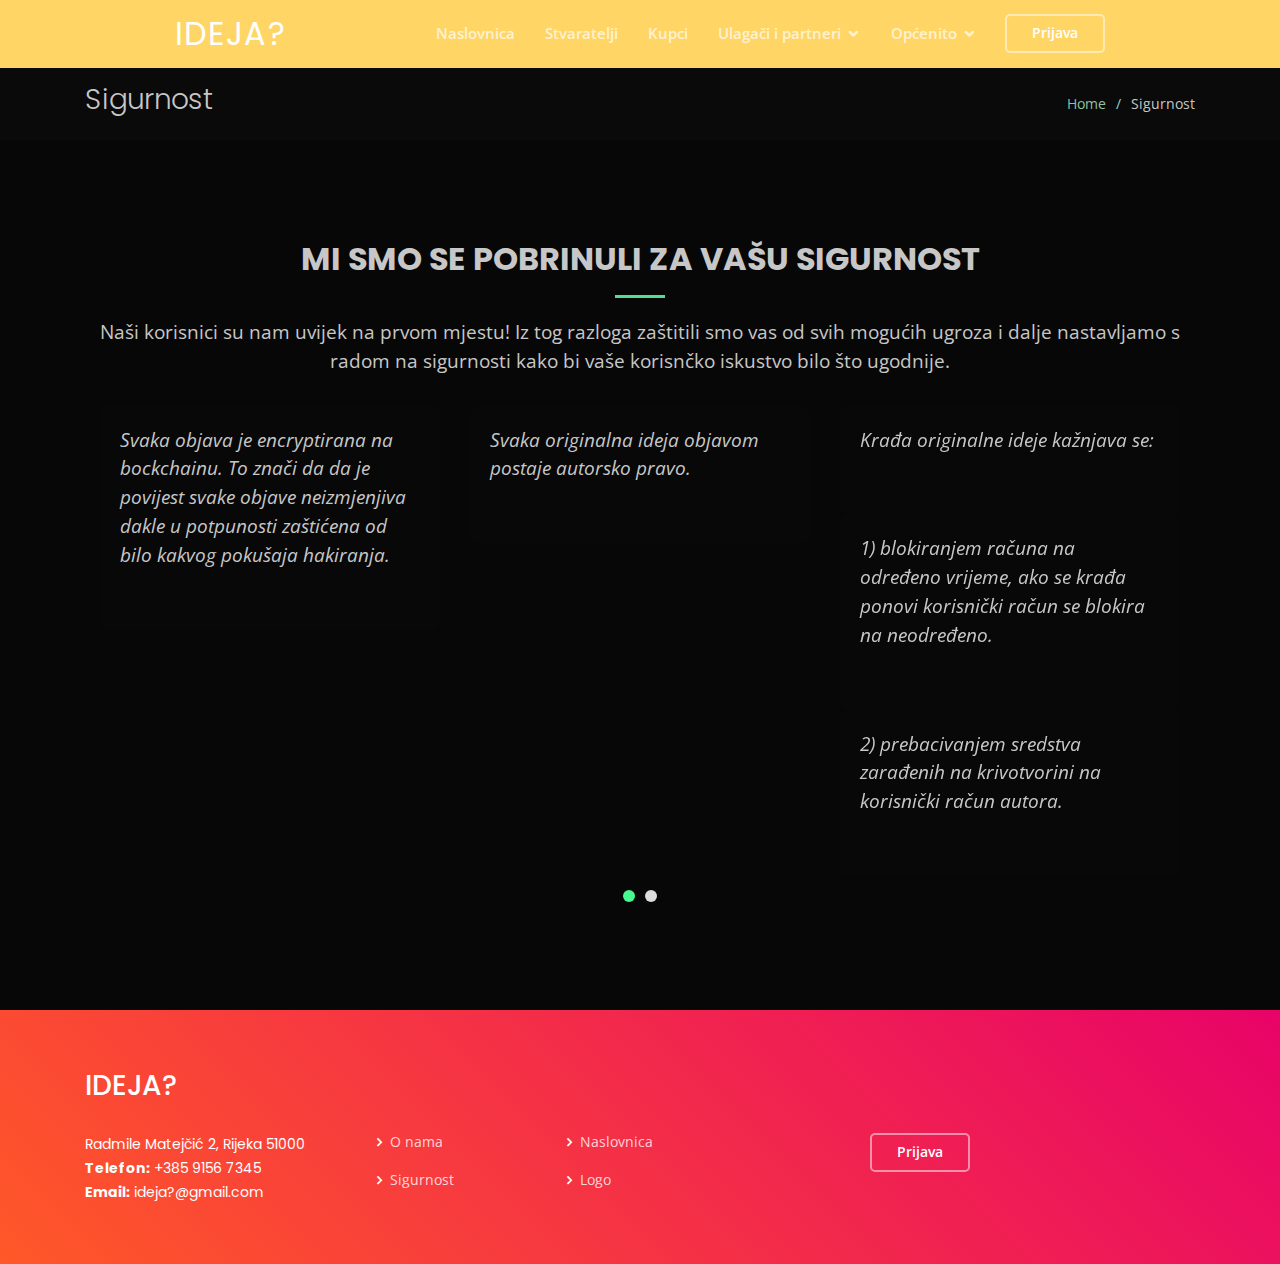
<file: sigurnost.html>
<!DOCTYPE html>
<html lang="en">

<head>
  <meta charset="utf-8">
  <meta content="width=device-width, initial-scale=1.0" name="viewport">

  <title>Sigurnost</title>
  <meta content="" name="description">
  <meta content="" name="keywords">

  <!-- Favicons -->
  <link href="assets/img/LOGO2.svg" rel="icon">
  <link href="assets/img/LOGO2.svg" rel="apple-touch-icon">

  <!-- Google Fonts -->
  <link href="https://fonts.googleapis.com/css?family=Open+Sans:300,300i,400,400i,600,600i,700,700i|Roboto:300,300i,400,400i,500,500i,600,600i,700,700i|Poppins:300,300i,400,400i,500,500i,600,600i,700,700i" rel="stylesheet">

  <!-- Vendor CSS Files -->
  <link href="assets/vendor/bootstrap/css/bootstrap.min.css" rel="stylesheet">
  <link href="assets/vendor/icofont/icofont.min.css" rel="stylesheet">
  <link href="assets/vendor/boxicons/css/boxicons.min.css" rel="stylesheet">
  <link href="assets/vendor/owl.carousel/assets/owl.carousel.min.css" rel="stylesheet">
  <link href="assets/vendor/venobox/venobox.css" rel="stylesheet">

  <!-- Template Main CSS File -->
  <link href="assets/css/style.css" rel="stylesheet">
</head>

<body>

  <!-- ======= Header ======= -->
  <header id="header" class="fixed-top header-inner-pages">
    <div class="container-fluid">

      <div class="row justify-content-center">
        <div class="col-xl-9 d-flex align-items-center">
          <h1 class="logo mr-auto"><a href="index.html">IDEJA?</a></h1>


          <nav class="nav-menu d-none d-lg-block">
            <ul>
              <li><a href="index.html">Naslovnica</a></li>
              <li><a href="stvaratelji.html">Stvaratelji</a></li>               
              <li><a href="kupci.html">Kupci</a></li>
              <li class="drop-down"><a href="partneri.html">Ulagači i partneri</a>
                <ul>
                  <li><a href="partneri.html#ulagaci">Ulagači</a></li>
                  <li><a href="partneri.html#partneri">Partneri</a></li>
                </ul>
              </li>
              <li class="drop-down"><a href="#">Općenito</a>
                <ul>
                  <li><a href="onama.html">O nama</a></li>
                  <li><a href="#">Sigurnost</a></li>
                  <li><a href="#footer">Kontakt</a></li>
                </ul>
              </li>
  
              </ul>
          </nav><!-- .nav-menu -->

          <a href="prijava.html" class="get-started-btn scrollto">Prijava</a>
        </div>
      </div>

    </div>
  </header><!-- End Header -->

  <main id="main">

    <!-- ======= Breadcrumbs ======= -->
    <section class="breadcrumbs">
      <div class="container">

        <div class="d-flex justify-content-between align-items-center">
          <h2>Sigurnost</h2>
          <ol>
            <li><a href="index.html">Home</a></li>
            <li>Sigurnost</li>
          </ol>
        </div>
      </div>
    </section><!-- End Breadcrumbs -->




    <!-- ======= Testimonials Section ======= -->
    <section id="testimonials" class="testimonials section-bg">
        <div class="container">
  
          <div class="section-title">
            <h2>Mi smo se pobrinuli za vašu sigurnost</h2>
            <p>Naši korisnici su nam uvijek na prvom mjestu! Iz tog razloga zaštitili smo vas od svih mogućih ugroza i dalje nastavljamo s radom na sigurnosti kako bi vaše korisnčko iskustvo bilo što ugodnije.</p>
          </div>
  
          <div class="owl-carousel testimonials-carousel">
  
            <div class="testimonial-item">
              <p>
                Svaka objava je encryptirana na bockchainu. To znači da da je povijest svake objave neizmjenjiva dakle u potpunosti zaštićena od bilo kakvog pokušaja hakiranja.
              </p>
            </div>
  
            <div class="testimonial-item">
              <p>
                Svaka originalna ideja objavom postaje autorsko pravo. 
              </p>
            </div>
  
            <div class="testimonial-item">
              <p>Krađa originalne ideje kažnjava se:</p>
              <p>1) blokiranjem računa na određeno vrijeme, ako se krađa ponovi korisnički račun se blokira na neodređeno.</p>
              <p>2) prebacivanjem sredstva zarađenih na krivotvorini na korisnički račun autora.</p>
            </div>
  
            <div class="testimonial-item">
              <p>
                Utvrđivanje autorskog prava vrši se uspoređivanjem blockchain zapisa originalne ideje i krivotvorine gdje se lako može vidjeti koja se objava prva objavila.
              </p>
            </div>
  
            <div class="testimonial-item">
              <p>
                Kupnjom ideje, kupac dobiva sva autorska prava te ideje.
              </p>
            </div>
            <div class="testimonial-item">
              <p>
                Integrirani novčanik zaštićen je postupkom dvostruke autentifikacije.
              </p>
            </div>
          </div>
  
        </div>
      </section><!-- End Testimonials Section -->

  </main><!-- End #main -->

   <!-- ======= Footer ======= -->
   <footer id="footer">

    <div class="footer-top">
      <div class="container">
        <div class="row">

          <div class="col-lg-3 col-md-6 footer-contact">
            <h3>Ideja?</h3>
            <p>
              Radmile Matejčić 2, Rijeka 51000<br>
              <strong>Telefon:</strong> +385 9156 7345<br>
              <strong>Email:</strong> ideja?@gmail.com<br>
            </p>
          </div>

          <div class="col-lg-2 col-md-6 footer-links"><br><br><br>
            <ul>
              <li><i class="bx bx-chevron-right"></i> <a href="onama.html">O nama</a></li>
              <li><i class="bx bx-chevron-right"></i> <a href="sigurnost.html">Sigurnost</a></li>

            </ul>
          </div>

          <div class="col-lg-3 col-md-6 footer-links"><br><br><br>
            <ul>
              <li><i class="bx bx-chevron-right"></i> <a href="index.html">Naslovnica</a></li>
              <li><i class="bx bx-chevron-right"></i> <a href="LOGO2.html">Logo</a></li>
            </ul>
          </div>

          <div class="col-lg-4 col-md-6 footer-newsletter"><br><br><br>
            <a href="prijava.html" class="get-started-btn scrollto">Prijava</a>
          </div>

        </div>
      </div>
    </div>
  </footer><!-- End Footer -->

  <a href="#" class="back-to-top"><i class="icofont-simple-up"></i></a>
  <div id="preloader"></div>

  <!-- Vendor JS Files -->
  <script src="assets/vendor/jquery/jquery.min.js"></script>
  <script src="assets/vendor/bootstrap/js/bootstrap.bundle.min.js"></script>
  <script src="assets/vendor/jquery.easing/jquery.easing.min.js"></script>
  <script src="assets/vendor/php-email-form/validate.js"></script>
  <script src="assets/vendor/waypoints/jquery.waypoints.min.js"></script>
  <script src="assets/vendor/counterup/counterup.min.js"></script>
  <script src="assets/vendor/owl.carousel/owl.carousel.min.js"></script>
  <script src="assets/vendor/isotope-layout/isotope.pkgd.min.js"></script>
  <script src="assets/vendor/venobox/venobox.min.js"></script>

  <!-- Template Main JS File -->
  <script src="assets/js/main.js"></script>

</body>

</html>
</file>
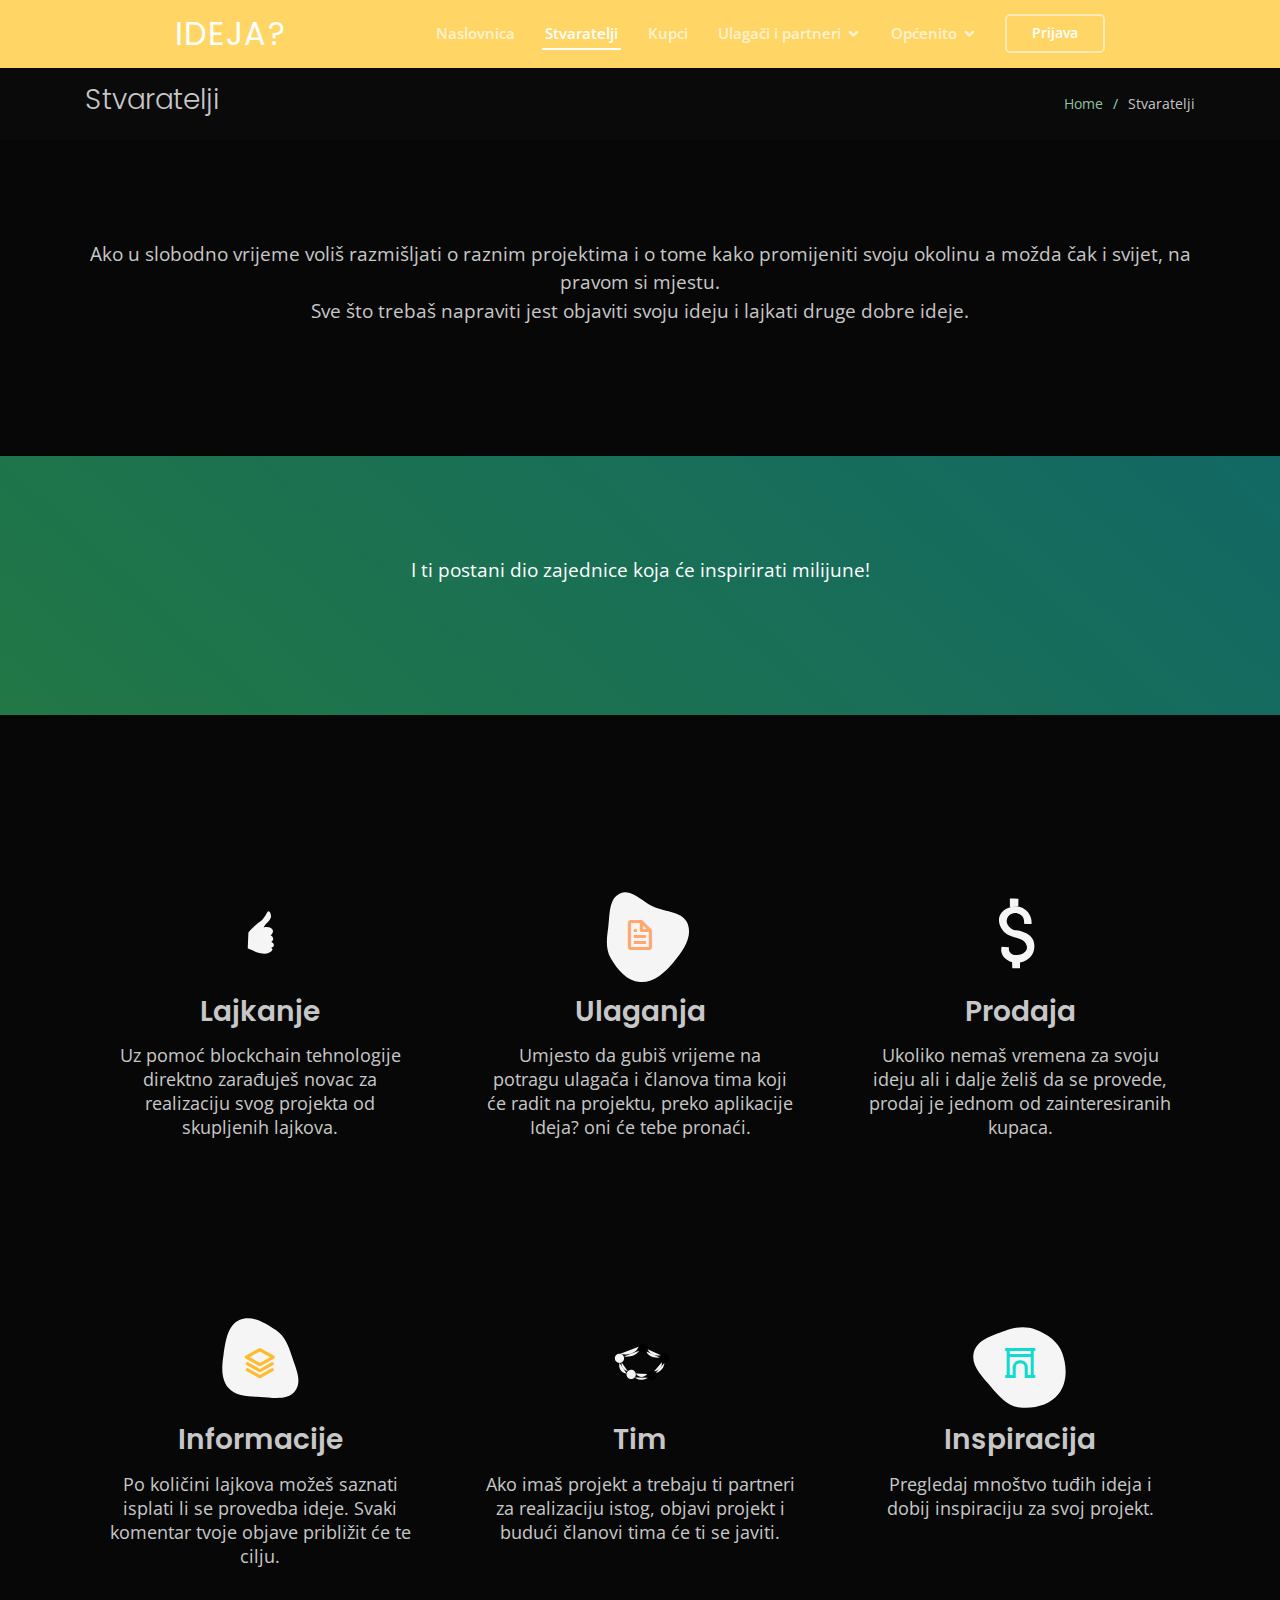
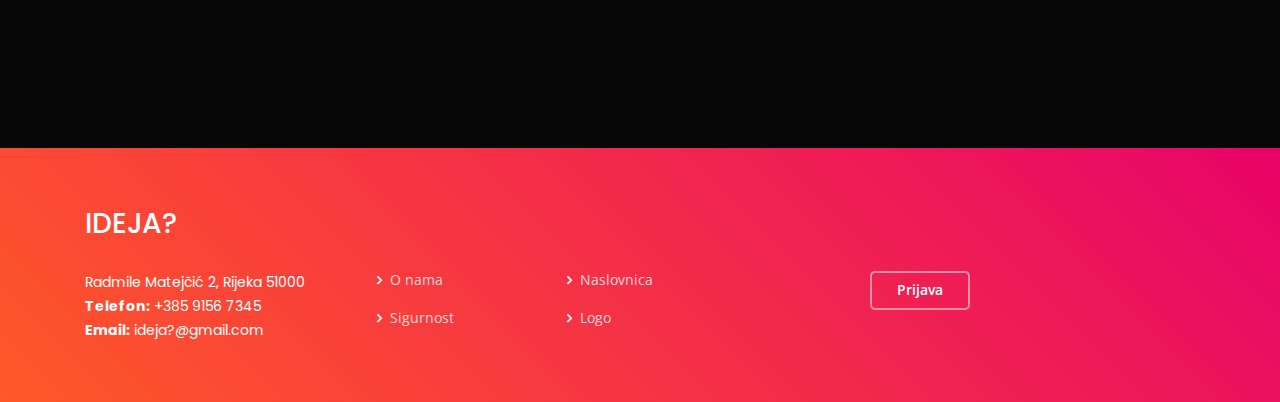
<file: stvaratelji.html>
<!DOCTYPE html>
<html lang="en">

<head>
  <meta charset="utf-8">
  <meta content="width=device-width, initial-scale=1.0" name="viewport">

  <title>Stvaratelji</title>
  <meta content="" name="description">
  <meta content="" name="keywords">

  <!-- Favicons -->
  <link href="assets/img/LOGO2.svg" rel="icon">
  <link href="assets/img/LOGO2.svg" rel="apple-touch-icon">

  <!-- Google Fonts -->
  <link href="https://fonts.googleapis.com/css?family=Open+Sans:300,300i,400,400i,600,600i,700,700i|Roboto:300,300i,400,400i,500,500i,600,600i,700,700i|Poppins:300,300i,400,400i,500,500i,600,600i,700,700i" rel="stylesheet">

  <!-- Vendor CSS Files -->
  <link href="assets/vendor/bootstrap/css/bootstrap.min.css" rel="stylesheet">
  <link href="assets/vendor/icofont/icofont.min.css" rel="stylesheet">
  <link href="assets/vendor/boxicons/css/boxicons.min.css" rel="stylesheet">
  <link href="assets/vendor/owl.carousel/assets/owl.carousel.min.css" rel="stylesheet">
  <link href="assets/vendor/venobox/venobox.css" rel="stylesheet">

  <!-- Template Main CSS File -->
  <link href="assets/css/style.css" rel="stylesheet">
</head>

<body>

   <!-- ======= Header ======= -->
   <header id="header" class="fixed-top header-inner-pages">
    <div class="container-fluid">

      <div class="row justify-content-center">
        <div class="col-xl-9 d-flex align-items-center">
          <h1 class="logo mr-auto"><a href="index.html">IDEJA?</a></h1>


          <nav class="nav-menu d-none d-lg-block">
            <ul>
              <li><a href="index.html">Naslovnica</a></li>
              <li class="active"><a href="#">Stvaratelji</a></li>               
              <li><a href="kupci.html">Kupci</a></li>
              <li class="drop-down"><a href="partneri.html">Ulagači i partneri</a>
                <ul>
                  <li><a href="partneri.html#ulagaci">Ulagači</a></li>
                  <li><a href="partneri.html#partneri">Partneri</a></li>
                </ul>
              </li>
              <li class="drop-down"><a href="#">Općenito</a>
                <ul>
                  <li><a href="onama.html">O nama</a></li>
                  <li><a href="sigurnost.html">Sigurnost</a></li>
                  <li><a href="#footer">Kontakt</a></li>
                </ul>
              </li>

            </ul>
          </nav><!-- .nav-menu -->

          <a href="prijava.html" class="get-started-btn scrollto">Prijava</a>
        </div>
      </div>

    </div>
  </header><!-- End Header -->

  <main id="main">

    <!-- ======= Breadcrumbs ======= -->
    <section class="breadcrumbs">
      <div class="container">

        <div class="d-flex justify-content-between align-items-center">
          <h2>Stvaratelji</h2>
          <ol>
            <li><a href="index.html">Home</a></li>
            <li>Stvaratelji</li>
          </ol>
        </div>

      </div>
    </section><!-- End Breadcrumbs -->




   <!-- ======= Services Section ======= -->
   <section id="services" class="services section-bg">
    <div class="container" data-aos="fade-up">

      <div class="section-title">
        <p>Ako u slobodno vrijeme voliš razmišljati o raznim projektima i o tome kako promijeniti svoju okolinu a možda čak i svijet, na pravom si mjestu.</p>
        <p>Sve što trebaš napraviti jest objaviti svoju ideju i lajkati druge dobre ideje.</p>
      </div>
    </div>
   </section>

      <section id="faq" class="faq">
        <div class="container" data-aos="fade-up">
  
          <div class="section-title">
            <p>I ti postani dio zajednice koja će inspirirati milijune!</p> 
          </div>
  
        </div>
      </section>

   <section id="services" class="services section-bg">
      <div class="container" data-aos="fade-up">

      <div class="row">
        <div class="col-lg-4 col-md-6 d-flex align-items-stretch">
          <div class="icon-box iconbox-blue">
            <div class="icon">
              <svg  width="100" height="100"  version="1.1" id="Layer_1" xmlns="http://www.w3.org/2000/svg" xmlns:xlink="http://www.w3.org/1999/xlink" x="0px" y="0px"
	            viewBox="0 0 595.28 841.89" style="enable-background:new 0 0 595.28 841.89;" xml:space="preserve">
              <path class="st0" d="M199.97,400.03c25.77-32.55,50.02-54.56,67.12-68.49c27.45-22.36,34.72-22.45,52.05-41.1
	            c34.24-36.81,36.72-69.56,50.68-68.49c11.63,0.89,21.76,24.51,20.55,43.84c-0.94,15-9.09,25.75-16.44,35.62
	            c-11.26,15.11-19.15,17.15-31.93,34.25c-6.54,8.76-10.83,16.73-13.44,22.13c40.76-11.73,73.91,6.65,78.24,27.19
	            c4.17,19.79-18.82,39.64-20.55,41.1c11.13,2.58,19.75,11.2,21.92,21.92c2.53,12.51-4.17,25.7-16.44,31.51
	            c16.6,3.52,25.59,19.31,21.92,31.51c-2.69,8.93-12.09,15.7-23.29,16.44c5.26,3.13,11.77,8.25,12.33,15.07
	            c1.08,13.23-20.96,24.2-30.14,28.77c-49.98,24.87-149.24-23.57-178.08-38.36"/>
              </svg>
            </div>
            <h4>Lajkanje</h4>
            <p>Uz pomoć blockchain tehnologije direktno zarađuješ novac za realizaciju svog projekta od skupljenih lajkova.</p>
          </div>
        </div>

        <div class="col-lg-4 col-md-6 d-flex align-items-stretch mt-4 mt-md-0">
          <div class="icon-box iconbox-orange ">
            <div class="icon">
              <svg width="100" height="100" viewBox="0 0 600 600" xmlns="http://www.w3.org/2000/svg">
                <path stroke="none" stroke-width="0" fill="#f5f5f5" d="M300,582.0697525312426C382.5290701553225,586.8405444964366,449.9789794690241,525.3245884688669,502.5850820975895,461.55621195738473C556.606425686781,396.0723002908107,615.8543463187945,314.28637112970534,586.6730223649479,234.56875336149918C558.9533121215079,158.8439757836574,454.9685369536778,164.00468322053177,381.49747125262974,130.76875717737553C312.15926192815925,99.40240125094834,248.97055460311594,18.661163978235184,179.8680185752513,50.54337015887873C110.5421016452524,82.52863877960104,119.82277516462835,180.83849132639028,109.12597500060166,256.43424936330496C100.08760227029461,320.3096726198365,92.17705696193138,384.0621239912766,124.79988738764834,439.7174275375508C164.83382741302287,508.01625554203684,220.96474134820875,577.5009287672846,300,582.0697525312426"></path>
              </svg>
              <i class="bx bx-file"></i>
            </div>
            <h4>Ulaganja</h4>
            <p>Umjesto da gubiš vrijeme na potragu ulagača i članova tima koji će radit na projektu, preko aplikacije Ideja? oni će tebe pronaći. </p>
          </div>
        </div>

        <div class="col-lg-4 col-md-6 d-flex align-items-stretch mt-4 mt-lg-0">
          <div class="icon-box iconbox-pink">
            <div class="icon">
              <svg width="100" height="100"  version="1.1" id="Layer_1" xmlns="http://www.w3.org/2000/svg" xmlns:xlink="http://www.w3.org/1999/xlink" x="0px" y="0px"
              viewBox="0 0 595.28 841.89" style="enable-background:new 0 0 595.28 841.89;" xml:space="preserve">
             <path class="st0" d="M394.77,329.07c1.12-12.5,2.28-44.36-15.94-78.26c-2.79-5.19-23.09-41.84-62.32-59.42
             c-64.88-29.07-167.94-0.03-191.3,72.46c-18.24,56.59,17.75,122.1,59.42,147.83c17.87,11.03,46.23,20.58,88.41,34.78
             c28.88,9.72,43.27,13.04,57.97,27.54c3.88,3.82,30.15,29.72,24.64,60.87c-6.21,35.05-48.49,53.13-78.26,55.07
             c-8.47,0.55-47.21,3.08-65.22-24.64c-10.69-16.46-8.48-34.99-7.25-42.03c-20.77-0.97-41.55-1.93-62.32-2.9
             c-3.01,12.12-5.46,30.38,0,50.72c15.95,59.39,83.81,78.49,88.41,79.71l1.45,49.28h65.19v-47.83c10.75-1.88,26.39-5.76,43.51-14.49
             c12.96-6.61,45.15-23.46,63.77-60.87c10.34-20.77,12.11-39.07,12.86-47.64c1.1-12.56,4.26-48.83-18.18-81.5
             c-12.36-17.99-27.66-27.86-38.16-34.63c-7.62-4.91-19.34-11.55-42.49-19.37c-52.33-17.68-60.87-6.89-86.5-21.21
             c-5.87-3.28-42.71-23.87-46.38-62.32c-0.25-2.65-2.53-31.19,17.39-52.17c27.67-29.16,83.75-28.53,111.59,2.9
             c22.3,25.17,16.92,59.52,15.94,65.22C352.26,327.14,373.51,328.11,394.77,329.07z"/>
           <path class="st0" d="M212.88,186.67c-0.24-24.03-0.48-48.06-0.73-72.09c24.15,0.48,48.31,0.97,72.46,1.45
             c-0.48,21.34-0.97,42.69-1.45,64.03"/>
           </svg>
          </div>
          <h4>Prodaja</h4>
          <p>Ukoliko nemaš vremena za svoju ideju ali i dalje želiš da se provede, prodaj je jednom od zainteresiranih kupaca.</p>
        </div>
        </div>

        <div class="col-lg-4 col-md-6 d-flex align-items-stretch mt-4">
          <div class="icon-box iconbox-yellow">
            <div class="icon">
              <svg width="100" height="100" viewBox="0 0 600 600" xmlns="http://www.w3.org/2000/svg">
                <path stroke="none" stroke-width="0" fill="#f5f5f5" d="M300,503.46388370962813C374.79870501325706,506.71871716319447,464.8034551963731,527.1746412648533,510.4981551193396,467.86667711651364C555.9287308511215,408.9015244558933,512.6030010748507,327.5744911775523,490.211057578863,256.5855673507754C471.097692560561,195.9906835881958,447.69079081568157,138.11976852964426,395.19560036434837,102.3242989838813C329.3053358748298,57.3949838291264,248.02791733380457,8.279543830951368,175.87071277845988,42.242879143198664C103.41431057327972,76.34704239035025,93.79494320519305,170.9812938413882,81.28167332365135,250.07896920659033C70.17666984294237,320.27484674793965,64.84698225790005,396.69656628748305,111.28512138212992,450.4950937839243C156.20124167950087,502.5303643271138,231.32542653798444,500.4755392045468,300,503.46388370962813"></path>
              </svg>
              <i class="bx bx-layer"></i>
            </div>
            <h4>Informacije</h4>
            <p>Po količini lajkova možeš saznati isplati li se provedba ideje. Svaki komentar tvoje objave približit će te cilju.</p>
          </div>
            
        </div>

        <div class="col-lg-4 col-md-6 d-flex align-items-stretch mt-4">
          <div class="icon-box iconbox-red">
            <div class="icon">
              <svg width="100" height="100"  version="1.1" id="Layer_1" xmlns="http://www.w3.org/2000/svg" xmlns:xlink="http://www.w3.org/1999/xlink" x="0px" y="0px"
              viewBox="0 0 595.28 841.89" style="enable-background:new 0 0 595.28 841.89;" xml:space="preserve">
           <path class="st0" d="M163.99,381.81c0,15.23-9.61,25.78-11.14,27.34c-1.41,1.44-12.22,12.17-27.99,11.79
             c-18.37-0.45-39.13-15.86-39.13-39.13c0-21.61,17.52-39.13,39.13-39.13S163.99,360.2,163.99,381.81z"/>
           <circle class="st0" cx="395.67" cy="524.01" r="39.13"/>
           <path class="st0" d="M262.54,516.77c0,21.61-17.52,39.13-39.13,39.13s-39.13-17.52-39.13-39.13c0-1.27-0.21-7.11,2.58-14
             c5.38-13.27,19.55-25.22,36.55-25.13C243.34,477.75,262.54,494.39,262.54,516.77z"/>
           <circle class="st0" cx="503.12" cy="381.81" r="39.13"/>
           <circle class="st0" cx="323.41" cy="296.48" r="39.13"/>
           <path class="st0" d="M135.35,465.3"/>
           <path class="st0" d="M124.86,420.94c-1.2,4.16-8.32,30.42,7.59,55.95c17.68,28.37,48.88,31.88,52.51,32.23"/>
           <path class="st0" d="M143.35,416.24c-0.81,3.86-5.16,26.3,9.39,47.62c15.03,22.01,38.57,25.77,42.37,26.31"/>
           <path class="st0" d="M131.97,343.34c15.58,4.41,38.03,8.28,64.25,4.57c13.73-1.94,33.37-4.72,53.62-18.84
             c21.8-15.21,32.12-35.06,36.4-44.85"/>
           <path class="st0" d="M290.4,317.49c-4.99,7.45-13.44,18.2-26.63,27.73c-23.21,16.79-47.14,19.73-61.76,21.53
             c-15.26,1.88-29.16,1.4-41.08-0.11"/>
           <path class="st0" d="M361.76,304.23c2.82,7.09,8.54,18.8,19.82,29.49c18.22,17.24,39.42,20.91,50.86,22.89
             c8.9,1.54,23.22,2.95,40.87-0.14"/>
           <path class="st0" d="M351.58,323.62c7.51,17.99,18.35,28.17,24.35,32.99c18.06,14.51,37.82,17.02,52.17,18.84
             c15.15,1.92,27.86,0.97,36.45-0.22"/>
           <path class="st0" d="M481.73,414.58c0.6,5.15,2.72,28.16-13.05,49.28c-18.7,25.04-47.45,27.19-51.58,27.43"/>
           <path class="st0" d="M503.12,420.94c-0.78,8.65-3.87,29.92-19.94,50.16c-19.68,24.78-45.76,31.59-53.63,33.34"/>
           <path class="st0" d="M261.89,509.8c1.43,2.37,15.88,25.52,44.48,27.97c31.38,2.7,50.33-22.04,51.39-23.48"/>
           <path class="st0" d="M252.91,542.46c6.15,4.91,25.2,18.84,53.45,19.95c29.56,1.16,50.33-12.45,56.6-16.92"/>
           </svg>
            </div>
            <h4>Tim</h4>
            <p>Ako imaš projekt a trebaju ti partneri za realizaciju istog, objavi projekt i budući članovi tima će ti se javiti.</p>
          </div>
        </div>

        <div class="col-lg-4 col-md-6 d-flex align-items-stretch mt-4">
          <div class="icon-box iconbox-teal">
            <div class="icon">
              <svg width="100" height="100" viewBox="0 0 600 600" xmlns="http://www.w3.org/2000/svg">
                <path stroke="none" stroke-width="0" fill="#f5f5f5" d="M300,566.797414625762C385.7384707136149,576.1784315230908,478.7894351017131,552.8928747891023,531.9192734346935,484.94944893311C584.6109503024035,417.5663521118492,582.489472248146,322.67544863468447,553.9536738515405,242.03673114598146C529.1557734026468,171.96086150256528,465.24506316201064,127.66468636344209,395.9583748389544,100.7403814666027C334.2173773831606,76.7482773500951,269.4350130405921,84.62216499799875,207.1952322260088,107.2889140133804C132.92018162631612,134.33871894543012,41.79353780512637,160.00259165414826,22.644507872594943,236.69541883565114C3.319112789854554,314.0945973066697,72.72355303640163,379.243833228382,124.04198916343866,440.3218312028393C172.9286146004772,498.5055451809895,224.45579914871206,558.5317968840102,300,566.797414625762"></path>
              </svg>
              <i class="bx bx-arch"></i>
            </div>
            <h4>Inspiracija</h4>
            <p>Pregledaj mnoštvo tuđih ideja i dobij inspiraciju za svoj projekt.</p>
          </div>
        </div>

      </div>

    </div>
  </section><!-- End Services Section -->

</main><!-- End #main -->

   <!-- ======= Footer ======= -->
   <footer id="footer">

    <div class="footer-top">
      <div class="container">
        <div class="row">

          <div class="col-lg-3 col-md-6 footer-contact">
            <h3>Ideja?</h3>
            <p>
              Radmile Matejčić 2, Rijeka 51000<br>
              <strong>Telefon:</strong> +385 9156 7345<br>
              <strong>Email:</strong> ideja?@gmail.com<br>
            </p>
          </div>

          <div class="col-lg-2 col-md-6 footer-links"><br><br><br>
            <ul>
              <li><i class="bx bx-chevron-right"></i> <a href="onama.html">O nama</a></li>
              <li><i class="bx bx-chevron-right"></i> <a href="sigurnost.html">Sigurnost</a></li>

            </ul>
          </div>

          <div class="col-lg-3 col-md-6 footer-links"><br><br><br>
            <ul>
              <li><i class="bx bx-chevron-right"></i> <a href="index.html">Naslovnica</a></li>
              <li><i class="bx bx-chevron-right"></i> <a href="LOGO2.html">Logo</a></li>
            </ul>
          </div>

          <div class="col-lg-4 col-md-6 footer-newsletter"><br><br><br>
            <a href="prijava.html" class="get-started-btn scrollto">Prijava</a>
          </div>

        </div>
      </div>
    </div>
  </footer><!-- End Footer -->

  <a href="#" class="back-to-top"><i class="icofont-simple-up"></i></a>
  <div id="preloader"></div>

  <!-- Vendor JS Files -->
  <script src="assets/vendor/jquery/jquery.min.js"></script>
  <script src="assets/vendor/bootstrap/js/bootstrap.bundle.min.js"></script>
  <script src="assets/vendor/jquery.easing/jquery.easing.min.js"></script>
  <script src="assets/vendor/php-email-form/validate.js"></script>
  <script src="assets/vendor/waypoints/jquery.waypoints.min.js"></script>
  <script src="assets/vendor/counterup/counterup.min.js"></script>
  <script src="assets/vendor/owl.carousel/owl.carousel.min.js"></script>
  <script src="assets/vendor/isotope-layout/isotope.pkgd.min.js"></script>
  <script src="assets/vendor/venobox/venobox.min.js"></script>


  <!-- Template Main JS File -->
  <script src="assets/js/main.js"></script>

</body>

</html>
</file>
<file: assets/vendor/venobox/venobox.css>
/* ------ venobox.css --------*/
.vbox-overlay *, .vbox-overlay *:before, .vbox-overlay *:after{
    -webkit-backface-visibility: hidden;
    -webkit-box-sizing:border-box;
    -moz-box-sizing:border-box;
    box-sizing:border-box;
}
.vbox-overlay * { 
    -webkit-backface-visibility: visible;
    backface-visibility: visible;
}
.vbox-overlay{
    display: -webkit-flex;
    display: flex;
    -webkit-flex-direction: column;
    flex-direction: column;
    -webkit-justify-content: center;
    justify-content: center;
    -webkit-align-items: center;
    align-items: center;
    position: fixed;
    left: 0;
    top: 0;
    bottom: 0;
    right: 0;
    z-index: 999999;
}

/* ----- navigation ----- */
.vbox-title{
    width: 100%;
    height: 40px;
    float: left;
    text-align: center;
    line-height: 28px;
    font-size: 12px;
    padding: 6px 50px;
    overflow: hidden;
    position: fixed;
    display: none;
    left: 0;
    z-index: 89;
}
.vbox-close{
    cursor: pointer;
    position: fixed;
    top: -1px;
    right: 0;
    width: 50px;
    height: 40px;
    padding: 6px;
    display: block;
    background-position:10px center;
    overflow: hidden;
    font-size: 24px;
    line-height: 1;
    text-align: center;
    z-index: 99;
}
.vbox-left{
    cursor: pointer;
    position: fixed;
    left: 0;
    height: 40px;
    overflow: hidden;
    line-height: 28px;
    font-size: 12px;
    z-index: 99;
    display: flex;
    align-items:center;
}
.vbox-num{
    display: inline-block;
    margin: 6px 0 6px 15px;
}
/* ----- Social share ----- */
.vbox-share{
    line-height: 28px;
    font-size: 12px;
    overflow: hidden;
    position: fixed;
    left: 0;
    z-index: 98;
    display: flex;
    align-items:center;
    justify-content: center;
    width: 100%;
    text-align: center;
}
.vbox-share svg{
    max-height: 28px;
    width: 28px;
    z-index: 10;
    margin-left: 12px;
    margin-top: 6px;
    margin-bottom: 6px;
    vertical-align: middle;
}


/* ----- navigation ARROWS ----- */
.vbox-next, .vbox-prev{
    position: fixed;
    top: 50%;
    margin-top: -15px;
    overflow: hidden;
    cursor: pointer;
    display: block;
    width: 45px;
    height: 45px;
    z-index: 99;
}
.vbox-next span, .vbox-prev span{
    position: relative;
    width: 20px;
    height: 20px;
    border: 2px solid transparent;
    border-top-color: #B6B6B6;
    border-right-color: #B6B6B6;
    text-indent: -100px;
    position: absolute;
    top: 8px;
    display: block;
}
.vbox-prev{
    left: 15px;
}
.vbox-next{
    right: 15px;
}
.vbox-prev span{
    left: 10px;
    -ms-transform: rotate(-135deg);
    -webkit-transform: rotate(-135deg);
    transform: rotate(-135deg);
}
.vbox-next span{
    -ms-transform: rotate(45deg);
    -webkit-transform: rotate(45deg);
    transform: rotate(45deg);
    right: 10px;
}
/* ------- inline window ------ */
.vbox-inline{
    width: 420px;
    height: 315px;
    height: 70vh;
    padding: 10px;
    background: #fff;
    margin: 0 auto;
    overflow: auto;
    text-align: left;
}
/* ------- Video & iFrames window ------ */
.venoframe{
    max-width: 100%;
    width: 100%;
    border: none;
    width: 100%;
    height: 260px;
    height: 70vh;
}
.venoframe.vbvid{
    height: 260px;
}
@media (min-width: 768px) {
    .venoframe, .vbox-inline{
        width: 90%;
        height: 360px;
        height: 70vh;
    }
    .venoframe.vbvid{
        width: 640px;
        height: 360px;
    }
}
@media (min-width: 992px) {
    .venoframe, .vbox-inline{
        max-width: 1200px;
        width: 80%;
        height: 540px;
        height: 70vh;
    }
    .venoframe.vbvid{
        width: 960px;
        height: 540px;
    }
}
/* 
Please do NOT edit this part! 
or at least read this note: http://i.imgur.com/7C0ws9e.gif
*/
.vbox-open{
    overflow: hidden;
}
.vbox-container{
    position: absolute;
    left: 0;
    right: 0;
    top: 0;
    bottom: 0;
    overflow-x: hidden;
    overflow-y: scroll;
    overflow-scrolling: touch;
    -webkit-overflow-scrolling: touch;
    z-index: 20;
    max-height: 100%;

}

.vbox-content{
    text-align: center;
    float: left;
    width: 100%;
    position: relative;
    overflow: hidden;
    padding: 20px 4%;
}
.vbox-container img{
    max-width: 100%;
    height: auto;
}
.vbox-figlio{
    box-shadow: 0 0 12px rgba(0,0,0,0.19), 0 6px 6px rgba(0,0,0,0.23);
    max-width: 100%;
    text-align: initial;
}
img.vbox-figlio{
    -webkit-user-select: none;
-khtml-user-select: none;
-moz-user-select: none;
-o-user-select: none;
user-select: none;
}
.vbox-content.swipe-left{
    margin-left: -200px !important;
}
.vbox-content.swipe-right{
    margin-left: 200px !important;
}
.vbox-animated{
    webkit-transition: margin 300ms ease-out;
    transition: margin 300ms ease-out;
}

/* ---------- preloader ----------
 * SPINKIT 
 * http://tobiasahlin.com/spinkit/
-------------------------------- */
.sk-double-bounce,.sk-rotating-plane{width:40px;height:40px;margin:40px auto}.sk-rotating-plane{background-color:#333;-webkit-animation:sk-rotatePlane 1.2s infinite ease-in-out;animation:sk-rotatePlane 1.2s infinite ease-in-out}@-webkit-keyframes sk-rotatePlane{0%{-webkit-transform:perspective(120px) rotateX(0) rotateY(0);transform:perspective(120px) rotateX(0) rotateY(0)}50%{-webkit-transform:perspective(120px) rotateX(-180.1deg) rotateY(0);transform:perspective(120px) rotateX(-180.1deg) rotateY(0)}100%{-webkit-transform:perspective(120px) rotateX(-180deg) rotateY(-179.9deg);transform:perspective(120px) rotateX(-180deg) rotateY(-179.9deg)}}@keyframes sk-rotatePlane{0%{-webkit-transform:perspective(120px) rotateX(0) rotateY(0);transform:perspective(120px) rotateX(0) rotateY(0)}50%{-webkit-transform:perspective(120px) rotateX(-180.1deg) rotateY(0);transform:perspective(120px) rotateX(-180.1deg) rotateY(0)}100%{-webkit-transform:perspective(120px) rotateX(-180deg) rotateY(-179.9deg);transform:perspective(120px) rotateX(-180deg) rotateY(-179.9deg)}}.sk-double-bounce{position:relative}.sk-double-bounce .sk-child{width:100%;height:100%;border-radius:50%;background-color:#333;opacity:.6;position:absolute;top:0;left:0;-webkit-animation:sk-doubleBounce 2s infinite ease-in-out;animation:sk-doubleBounce 2s infinite ease-in-out}.sk-chasing-dots .sk-child,.sk-spinner-pulse,.sk-three-bounce .sk-child{background-color:#333;border-radius:100%}.sk-double-bounce .sk-double-bounce2{-webkit-animation-delay:-1s;animation-delay:-1s}@-webkit-keyframes sk-doubleBounce{0%,100%{-webkit-transform:scale(0);transform:scale(0)}50%{-webkit-transform:scale(1);transform:scale(1)}}@keyframes sk-doubleBounce{0%,100%{-webkit-transform:scale(0);transform:scale(0)}50%{-webkit-transform:scale(1);transform:scale(1)}}.sk-wave{margin:40px auto;width:50px;height:40px;text-align:center;font-size:10px}.sk-wave .sk-rect{background-color:#333;height:100%;width:6px;display:inline-block;-webkit-animation:sk-waveStretchDelay 1.2s infinite ease-in-out;animation:sk-waveStretchDelay 1.2s infinite ease-in-out}.sk-wave .sk-rect1{-webkit-animation-delay:-1.2s;animation-delay:-1.2s}.sk-wave .sk-rect2{-webkit-animation-delay:-1.1s;animation-delay:-1.1s}.sk-wave .sk-rect3{-webkit-animation-delay:-1s;animation-delay:-1s}.sk-wave .sk-rect4{-webkit-animation-delay:-.9s;animation-delay:-.9s}.sk-wave .sk-rect5{-webkit-animation-delay:-.8s;animation-delay:-.8s}@-webkit-keyframes sk-waveStretchDelay{0%,100%,40%{-webkit-transform:scaleY(.4);transform:scaleY(.4)}20%{-webkit-transform:scaleY(1);transform:scaleY(1)}}@keyframes sk-waveStretchDelay{0%,100%,40%{-webkit-transform:scaleY(.4);transform:scaleY(.4)}20%{-webkit-transform:scaleY(1);transform:scaleY(1)}}.sk-wandering-cubes{margin:40px auto;width:40px;height:40px;position:relative}.sk-wandering-cubes .sk-cube{background-color:#333;width:10px;height:10px;position:absolute;top:0;left:0;-webkit-animation:sk-wanderingCube 1.8s ease-in-out -1.8s infinite both;animation:sk-wanderingCube 1.8s ease-in-out -1.8s infinite both}.sk-chasing-dots,.sk-spinner-pulse{width:40px;height:40px;margin:40px auto}.sk-wandering-cubes .sk-cube2{-webkit-animation-delay:-.9s;animation-delay:-.9s}@-webkit-keyframes sk-wanderingCube{0%{-webkit-transform:rotate(0);transform:rotate(0)}25%{-webkit-transform:translateX(30px) rotate(-90deg) scale(.5);transform:translateX(30px) rotate(-90deg) scale(.5)}50%{-webkit-transform:translateX(30px) translateY(30px) rotate(-179deg);transform:translateX(30px) translateY(30px) rotate(-179deg)}50.1%{-webkit-transform:translateX(30px) translateY(30px) rotate(-180deg);transform:translateX(30px) translateY(30px) rotate(-180deg)}75%{-webkit-transform:translateX(0) translateY(30px) rotate(-270deg) scale(.5);transform:translateX(0) translateY(30px) rotate(-270deg) scale(.5)}100%{-webkit-transform:rotate(-360deg);transform:rotate(-360deg)}}@keyframes sk-wanderingCube{0%{-webkit-transform:rotate(0);transform:rotate(0)}25%{-webkit-transform:translateX(30px) rotate(-90deg) scale(.5);transform:translateX(30px) rotate(-90deg) scale(.5)}50%{-webkit-transform:translateX(30px) translateY(30px) rotate(-179deg);transform:translateX(30px) translateY(30px) rotate(-179deg)}50.1%{-webkit-transform:translateX(30px) translateY(30px) rotate(-180deg);transform:translateX(30px) translateY(30px) rotate(-180deg)}75%{-webkit-transform:translateX(0) translateY(30px) rotate(-270deg) scale(.5);transform:translateX(0) translateY(30px) rotate(-270deg) scale(.5)}100%{-webkit-transform:rotate(-360deg);transform:rotate(-360deg)}}.sk-spinner-pulse{-webkit-animation:sk-pulseScaleOut 1s infinite ease-in-out;animation:sk-pulseScaleOut 1s infinite ease-in-out}@-webkit-keyframes sk-pulseScaleOut{0%{-webkit-transform:scale(0);transform:scale(0)}100%{-webkit-transform:scale(1);transform:scale(1);opacity:0}}@keyframes sk-pulseScaleOut{0%{-webkit-transform:scale(0);transform:scale(0)}100%{-webkit-transform:scale(1);transform:scale(1);opacity:0}}.sk-chasing-dots{position:relative;text-align:center;-webkit-animation:sk-chasingDotsRotate 2s infinite linear;animation:sk-chasingDotsRotate 2s infinite linear}.sk-chasing-dots .sk-child{width:60%;height:60%;display:inline-block;position:absolute;top:0;-webkit-animation:sk-chasingDotsBounce 2s infinite ease-in-out;animation:sk-chasingDotsBounce 2s infinite ease-in-out}.sk-chasing-dots .sk-dot2{top:auto;bottom:0;-webkit-animation-delay:-1s;animation-delay:-1s}@-webkit-keyframes sk-chasingDotsRotate{100%{-webkit-transform:rotate(360deg);transform:rotate(360deg)}}@keyframes sk-chasingDotsRotate{100%{-webkit-transform:rotate(360deg);transform:rotate(360deg)}}@-webkit-keyframes sk-chasingDotsBounce{0%,100%{-webkit-transform:scale(0);transform:scale(0)}50%{-webkit-transform:scale(1);transform:scale(1)}}@keyframes sk-chasingDotsBounce{0%,100%{-webkit-transform:scale(0);transform:scale(0)}50%{-webkit-transform:scale(1);transform:scale(1)}}.sk-three-bounce{margin:40px auto;width:80px;text-align:center}.sk-three-bounce .sk-child{width:20px;height:20px;display:inline-block;-webkit-animation:sk-three-bounce 1.4s ease-in-out 0s infinite both;animation:sk-three-bounce 1.4s ease-in-out 0s infinite both}.sk-circle .sk-child:before,.sk-fading-circle .sk-circle:before{display:block;border-radius:100%;content:'';background-color:#333}.sk-three-bounce .sk-bounce1{-webkit-animation-delay:-.32s;animation-delay:-.32s}.sk-three-bounce .sk-bounce2{-webkit-animation-delay:-.16s;animation-delay:-.16s}@-webkit-keyframes sk-three-bounce{0%,100%,80%{-webkit-transform:scale(0);transform:scale(0)}40%{-webkit-transform:scale(1);transform:scale(1)}}@keyframes sk-three-bounce{0%,100%,80%{-webkit-transform:scale(0);transform:scale(0)}40%{-webkit-transform:scale(1);transform:scale(1)}}.sk-circle{margin:40px auto;width:40px;height:40px;position:relative}.sk-circle .sk-child{width:100%;height:100%;position:absolute;left:0;top:0}.sk-circle .sk-child:before{margin:0 auto;width:15%;height:15%;-webkit-animation:sk-circleBounceDelay 1.2s infinite ease-in-out both;animation:sk-circleBounceDelay 1.2s infinite ease-in-out both}.sk-circle .sk-circle2{-webkit-transform:rotate(30deg);-ms-transform:rotate(30deg);transform:rotate(30deg)}.sk-circle .sk-circle3{-webkit-transform:rotate(60deg);-ms-transform:rotate(60deg);transform:rotate(60deg)}.sk-circle .sk-circle4{-webkit-transform:rotate(90deg);-ms-transform:rotate(90deg);transform:rotate(90deg)}.sk-circle .sk-circle5{-webkit-transform:rotate(120deg);-ms-transform:rotate(120deg);transform:rotate(120deg)}.sk-circle .sk-circle6{-webkit-transform:rotate(150deg);-ms-transform:rotate(150deg);transform:rotate(150deg)}.sk-circle .sk-circle7{-webkit-transform:rotate(180deg);-ms-transform:rotate(180deg);transform:rotate(180deg)}.sk-circle .sk-circle8{-webkit-transform:rotate(210deg);-ms-transform:rotate(210deg);transform:rotate(210deg)}.sk-circle .sk-circle9{-webkit-transform:rotate(240deg);-ms-transform:rotate(240deg);transform:rotate(240deg)}.sk-circle .sk-circle10{-webkit-transform:rotate(270deg);-ms-transform:rotate(270deg);transform:rotate(270deg)}.sk-circle .sk-circle11{-webkit-transform:rotate(300deg);-ms-transform:rotate(300deg);transform:rotate(300deg)}.sk-circle .sk-circle12{-webkit-transform:rotate(330deg);-ms-transform:rotate(330deg);transform:rotate(330deg)}.sk-circle .sk-circle2:before{-webkit-animation-delay:-1.1s;animation-delay:-1.1s}.sk-circle .sk-circle3:before{-webkit-animation-delay:-1s;animation-delay:-1s}.sk-circle .sk-circle4:before{-webkit-animation-delay:-.9s;animation-delay:-.9s}.sk-circle .sk-circle5:before{-webkit-animation-delay:-.8s;animation-delay:-.8s}.sk-circle .sk-circle6:before{-webkit-animation-delay:-.7s;animation-delay:-.7s}.sk-circle .sk-circle7:before{-webkit-animation-delay:-.6s;animation-delay:-.6s}.sk-circle .sk-circle8:before{-webkit-animation-delay:-.5s;animation-delay:-.5s}.sk-circle .sk-circle9:before{-webkit-animation-delay:-.4s;animation-delay:-.4s}.sk-circle .sk-circle10:before{-webkit-animation-delay:-.3s;animation-delay:-.3s}.sk-circle .sk-circle11:before{-webkit-animation-delay:-.2s;animation-delay:-.2s}.sk-circle .sk-circle12:before{-webkit-animation-delay:-.1s;animation-delay:-.1s}@-webkit-keyframes sk-circleBounceDelay{0%,100%,80%{-webkit-transform:scale(0);transform:scale(0)}40%{-webkit-transform:scale(1);transform:scale(1)}}@keyframes sk-circleBounceDelay{0%,100%,80%{-webkit-transform:scale(0);transform:scale(0)}40%{-webkit-transform:scale(1);transform:scale(1)}}.sk-cube-grid{width:40px;height:40px;margin:40px auto}.sk-cube-grid .sk-cube{width:33.33%;height:33.33%;background-color:#333;float:left;-webkit-animation:sk-cubeGridScaleDelay 1.3s infinite ease-in-out;animation:sk-cubeGridScaleDelay 1.3s infinite ease-in-out}.sk-cube-grid .sk-cube1{-webkit-animation-delay:.2s;animation-delay:.2s}.sk-cube-grid .sk-cube2{-webkit-animation-delay:.3s;animation-delay:.3s}.sk-cube-grid .sk-cube3{-webkit-animation-delay:.4s;animation-delay:.4s}.sk-cube-grid .sk-cube4{-webkit-animation-delay:.1s;animation-delay:.1s}.sk-cube-grid .sk-cube5{-webkit-animation-delay:.2s;animation-delay:.2s}.sk-cube-grid .sk-cube6{-webkit-animation-delay:.3s;animation-delay:.3s}.sk-cube-grid .sk-cube7{-webkit-animation-delay:0ms;animation-delay:0ms}.sk-cube-grid .sk-cube8{-webkit-animation-delay:.1s;animation-delay:.1s}.sk-cube-grid .sk-cube9{-webkit-animation-delay:.2s;animation-delay:.2s}@-webkit-keyframes sk-cubeGridScaleDelay{0%,100%,70%{-webkit-transform:scale3D(1,1,1);transform:scale3D(1,1,1)}35%{-webkit-transform:scale3D(0,0,1);transform:scale3D(0,0,1)}}@keyframes sk-cubeGridScaleDelay{0%,100%,70%{-webkit-transform:scale3D(1,1,1);transform:scale3D(1,1,1)}35%{-webkit-transform:scale3D(0,0,1);transform:scale3D(0,0,1)}}.sk-fading-circle{margin:40px auto;width:40px;height:40px;position:relative}.sk-fading-circle .sk-circle{width:100%;height:100%;position:absolute;left:0;top:0}.sk-fading-circle .sk-circle:before{margin:0 auto;width:15%;height:15%;-webkit-animation:sk-circleFadeDelay 1.2s infinite ease-in-out both;animation:sk-circleFadeDelay 1.2s infinite ease-in-out both}.sk-fading-circle .sk-circle2{-webkit-transform:rotate(30deg);-ms-transform:rotate(30deg);transform:rotate(30deg)}.sk-fading-circle .sk-circle3{-webkit-transform:rotate(60deg);-ms-transform:rotate(60deg);transform:rotate(60deg)}.sk-fading-circle .sk-circle4{-webkit-transform:rotate(90deg);-ms-transform:rotate(90deg);transform:rotate(90deg)}.sk-fading-circle .sk-circle5{-webkit-transform:rotate(120deg);-ms-transform:rotate(120deg);transform:rotate(120deg)}.sk-fading-circle .sk-circle6{-webkit-transform:rotate(150deg);-ms-transform:rotate(150deg);transform:rotate(150deg)}.sk-fading-circle .sk-circle7{-webkit-transform:rotate(180deg);-ms-transform:rotate(180deg);transform:rotate(180deg)}.sk-fading-circle .sk-circle8{-webkit-transform:rotate(210deg);-ms-transform:rotate(210deg);transform:rotate(210deg)}.sk-fading-circle .sk-circle9{-webkit-transform:rotate(240deg);-ms-transform:rotate(240deg);transform:rotate(240deg)}.sk-fading-circle .sk-circle10{-webkit-transform:rotate(270deg);-ms-transform:rotate(270deg);transform:rotate(270deg)}.sk-fading-circle .sk-circle11{-webkit-transform:rotate(300deg);-ms-transform:rotate(300deg);transform:rotate(300deg)}.sk-fading-circle .sk-circle12{-webkit-transform:rotate(330deg);-ms-transform:rotate(330deg);transform:rotate(330deg)}.sk-fading-circle .sk-circle2:before{-webkit-animation-delay:-1.1s;animation-delay:-1.1s}.sk-fading-circle .sk-circle3:before{-webkit-animation-delay:-1s;animation-delay:-1s}.sk-fading-circle .sk-circle4:before{-webkit-animation-delay:-.9s;animation-delay:-.9s}.sk-fading-circle .sk-circle5:before{-webkit-animation-delay:-.8s;animation-delay:-.8s}.sk-fading-circle .sk-circle6:before{-webkit-animation-delay:-.7s;animation-delay:-.7s}.sk-fading-circle .sk-circle7:before{-webkit-animation-delay:-.6s;animation-delay:-.6s}.sk-fading-circle .sk-circle8:before{-webkit-animation-delay:-.5s;animation-delay:-.5s}.sk-fading-circle .sk-circle9:before{-webkit-animation-delay:-.4s;animation-delay:-.4s}.sk-fading-circle .sk-circle10:before{-webkit-animation-delay:-.3s;animation-delay:-.3s}.sk-fading-circle .sk-circle11:before{-webkit-animation-delay:-.2s;animation-delay:-.2s}.sk-fading-circle .sk-circle12:before{-webkit-animation-delay:-.1s;animation-delay:-.1s}@-webkit-keyframes sk-circleFadeDelay{0%,100%,39%{opacity:0}40%{opacity:1}}@keyframes sk-circleFadeDelay{0%,100%,39%{opacity:0}40%{opacity:1}}.sk-folding-cube{margin:40px auto;width:40px;height:40px;position:relative;-webkit-transform:rotateZ(45deg);transform:rotateZ(45deg)}.sk-folding-cube .sk-cube{float:left;width:50%;height:50%;position:relative;-webkit-transform:scale(1.1);-ms-transform:scale(1.1);transform:scale(1.1)}.sk-folding-cube .sk-cube:before{content:'';position:absolute;top:0;left:0;width:100%;height:100%;background-color:#333;-webkit-animation:sk-foldCubeAngle 2.4s infinite linear both;animation:sk-foldCubeAngle 2.4s infinite linear both;-webkit-transform-origin:100% 100%;-ms-transform-origin:100% 100%;transform-origin:100% 100%}.sk-folding-cube .sk-cube2{-webkit-transform:scale(1.1) rotateZ(90deg);transform:scale(1.1) rotateZ(90deg)}.sk-folding-cube .sk-cube3{-webkit-transform:scale(1.1) rotateZ(180deg);transform:scale(1.1) rotateZ(180deg)}.sk-folding-cube .sk-cube4{-webkit-transform:scale(1.1) rotateZ(270deg);transform:scale(1.1) rotateZ(270deg)}.sk-folding-cube .sk-cube2:before{-webkit-animation-delay:.3s;animation-delay:.3s}.sk-folding-cube .sk-cube3:before{-webkit-animation-delay:.6s;animation-delay:.6s}.sk-folding-cube .sk-cube4:before{-webkit-animation-delay:.9s;animation-delay:.9s}@-webkit-keyframes sk-foldCubeAngle{0%,10%{-webkit-transform:perspective(140px) rotateX(-180deg);transform:perspective(140px) rotateX(-180deg);opacity:0}25%,75%{-webkit-transform:perspective(140px) rotateX(0);transform:perspective(140px) rotateX(0);opacity:1}100%,90%{-webkit-transform:perspective(140px) rotateY(180deg);transform:perspective(140px) rotateY(180deg);opacity:0}}@keyframes sk-foldCubeAngle{0%,10%{-webkit-transform:perspective(140px) rotateX(-180deg);transform:perspective(140px) rotateX(-180deg);opacity:0}25%,75%{-webkit-transform:perspective(140px) rotateX(0);transform:perspective(140px) rotateX(0);opacity:1}100%,90%{-webkit-transform:perspective(140px) rotateY(180deg);transform:perspective(140px) rotateY(180deg);opacity:0}}
</file>
<file: assets/css/style.css>
body {
  font-family: "Open Sans", sans-serif;
  font-size:larger;
  color: #c7c7c7;
  background-color: #070707;
}

a {
  color: #90c2a3;
}

a:hover {
  color: #8fb9ab;
  text-decoration: none;
}

h1, h2, h3, h4, h5, h6 {
  font-family: "Poppins", sans-serif;
}


/*--------------------------------------------------------------
# Back to top button
--------------------------------------------------------------*/
.back-to-top {
  position: fixed;
  display: none;
  right: 15px;
  bottom: 15px;
  z-index: 99999;
}



/*--------------------------------------------------------------
# Preloader
--------------------------------------------------------------*/
#preloader {
  position: fixed;
  top: 0;
  left: 0;
  right: 0;
  bottom: 0;
  z-index: 9999;
  overflow: hidden;
  background: #fff;
}

#preloader:before {
  content: "";
  position: fixed;
  top: calc(50% - 30px);
  left: calc(50% - 30px);
  border: 6px solid #46f9bd;
  border-top-color: #e7e4fe;
  border-radius: 50%;
  width: 60px;
  height: 60px;
  -webkit-animation: animate-preloader 1s linear infinite;
  animation: animate-preloader 1s linear infinite;
}

@-webkit-keyframes animate-preloader {
  0% {
    transform: rotate(0deg);
  }
  100% {
    transform: rotate(360deg);
  }
}

@keyframes animate-preloader {
  0% {
    transform: rotate(0deg);
  }
  100% {
    transform: rotate(360deg);
  }
}


/*--------------------------------------------------------------
# Header
--------------------------------------------------------------*/
#header {
  transition: all 0.5s;
  z-index: 997;
  padding: 20px 0;
}

#header.header-scrolled, #header.header-inner-pages {
  background: #ffd666;
  padding: 12px 0;
}

#header .logo {
  font-size: 32px;
  margin: 0;
  padding: 0;
  line-height: 1;
  font-weight: 400;
  letter-spacing: 2px;
  text-transform: uppercase;
}

#header .logo a {
  color: #fff;
}

#header .logo img {
  max-height: 40px;
}

@media (max-width: 992px) {
  #header {
    padding: 12px 0;
  }
  #header .logo {
    font-size: 28px;
  }
}

/*--------------------------------------------------------------
# Navigation Menu
--------------------------------------------------------------*/
/* Desktop Navigation */
.nav-menu ul {
  margin: 0;
  padding: 0;
  list-style: none;
}

.nav-menu > ul {
  display: flex;
}

.nav-menu > ul > li {
  position: relative;
  white-space: nowrap;
  padding: 10px 0 10px 24px;
}


.nav-menu a {
  display: block;
  position: relative;
  color: rgba(255, 255, 255, 0.7);
  transition: 0.3s;
  font-size: 15px;
  font-weight: 600;
  padding: 0 3px;
  font-family: "Open Sans", sans-serif;
}

.nav-menu > ul > li > a:before {
  content: "";
  position: absolute;
  width: 100%;
  height: 2px;
  bottom: -5px;
  left: 0;
  background-color: #fff;
  visibility: hidden;
  width: 0px;
  transition: all 0.3s ease-in-out 0s;
}

.nav-menu a:hover:before, .nav-menu li:hover > a:before, .nav-menu .active > a:before {
  visibility: visible;
  width: 100%;
}

.nav-menu a:hover, .nav-menu .active > a, .nav-menu li:hover > a {
  color: #fff;
}

.nav-menu .drop-down ul {
  display: block;
  position: absolute;
  left: 22px;
  top: calc(100% + 30px);
  z-index: 99;
  opacity: 0;
  visibility: hidden;
  padding: 10px 0;
  background: #fff;
  box-shadow: 0px 0px 30px rgba(127, 137, 161, 0.25);
  transition: 0.3s;
}

.nav-menu .drop-down:hover > ul {
  opacity: 1;
  top: 100%;
  visibility: visible;
}

.nav-menu .drop-down li {
  min-width: 180px;
  position: relative;
}

.nav-menu .drop-down ul a {
  padding: 10px 20px;
  font-size: 14px;
  text-transform: none;
  color: #111111;
}

.nav-menu .drop-down ul a:hover, .nav-menu .drop-down ul .active > a, .nav-menu .drop-down ul li:hover > a {
  color: #f57dab;
}

.nav-menu .drop-down > a:after {
  content: "\ea99";
  font-family: IcoFont;
  padding-left: 5px;
}

.nav-menu .drop-down .drop-down ul {
  top: 0;
  left: calc(100% - 30px);
}

.nav-menu .drop-down .drop-down:hover > ul {
  opacity: 1;
  top: 0;
  left: 100%;
}

.nav-menu .drop-down .drop-down > a {
  padding-right: 35px;
}

.nav-menu .drop-down .drop-down > a:after {
  content: "\eaa0";
  font-family: IcoFont;
  position: absolute;
  right: 15px;
}

@media (max-width: 1366px) {
  .nav-menu .drop-down .drop-down ul {
    left: -90%;
  }
  .nav-menu .drop-down .drop-down:hover > ul {
    left: -100%;
  }
  .nav-menu .drop-down .drop-down > a:after {
    content: "\ea9d";
  }
}


/* Get Startet Button */
.get-started-btn {
  margin-left: 25px;
  color: #fff;
  border-radius: 5px;
  padding: 6px 25px 8px 25px;
  white-space: nowrap;
  transition: 0.3s;
  font-size: 14px;
  font-weight: 600;
  display: inline-block;
  border: 2px solid rgba(255, 255, 255, 0.5);
}

.get-started-btn:hover {
  border-color: #fff;
  color: #fff;
}

@media (max-width: 992px) {
  .get-started-btn {
    margin: 0 48px 0 0;
    padding: 6px 18px;
  }
}

/* Mobile Navigation */
.mobile-nav-toggle {
  position: fixed;
  right: 15px;
  top: 15px;
  z-index: 9998;
  border: 0;
  background: none;
  font-size: 24px;
  transition: all 0.4s;
  outline: none !important;
  line-height: 1;
  cursor: pointer;
  text-align: right;
}

.mobile-nav-toggle i {
  color: #fff;
}

.mobile-nav {
  position: fixed;
  top: 55px;
  right: 15px;
  bottom: 15px;
  left: 15px;
  z-index: 9999;
  overflow-y: auto;
  background: #fff;
  transition: ease-in-out 0.2s;
  opacity: 0;
  visibility: hidden;
  border-radius: 10px;
  padding: 10px 0;
}

.mobile-nav * {
  margin: 0;
  padding: 0;
  list-style: none;
}

.mobile-nav a {
  display: block;
  position: relative;
  color: #2c644a;
  padding: 10px 20px;
  font-weight: 500;
  outline: none;
}

.mobile-nav a:hover, .mobile-nav .active > a, .mobile-nav li:hover > a {
  color: #6da16d;
  text-decoration: none;
}

.mobile-nav .drop-down > a:after {
  content: "\ea99";
  font-family: IcoFont;
  padding-left: 10px;
  position: absolute;
  right: 15px;
}

.mobile-nav .active.drop-down > a:after {
  content: "\eaa1";
}

.mobile-nav .drop-down > a {
  padding-right: 35px;
}

.mobile-nav .drop-down ul {
  display: none;
  overflow: hidden;
}

.mobile-nav .drop-down li {
  padding-left: 20px;
}

.mobile-nav-overly {
  width: 100%;
  height: 100%;
  z-index: 9997;
  top: 0;
  left: 0;
  position: fixed;
  background: rgba(28, 47, 65, 0.6);
  overflow: hidden;
  display: none;
}

.mobile-nav-active {
  overflow: hidden;
}

.mobile-nav-active .mobile-nav {
  opacity: 1;
  visibility: visible;
}

/*--------------------------------------------------------------
# Hero Section
--------------------------------------------------------------*/
#hero {
  width: 100%;
  height: 100vh;
  background: linear-gradient(45deg, rgba(17, 112, 57, 0.9) 0%, rgba(8, 114, 100, 0.9) 100%), url("../img/hero-bg.jpg") center center no-repeat;
  background-size: cover;
}

#hero .container, #hero .container-fluid {
  padding-top: 84px;
}

#hero h1 {
  margin: 0;
  font-size: 52px;
  font-weight: 700;
  line-height: 64px;
  color: #fff;
}

#hero h2 {
  color: rgba(255, 255, 255, 0.8);
  margin: 10px 0 0 0;
  font-size: 20px;
}

#hero .btn-get-started {
  font-family: "Poppins", sans-serif;
  font-weight: 500;
  font-size: 16px;
  letter-spacing: 1px;
  display: inline-block;
  padding: 10px 28px;
  border-radius: 5px;
  transition: 0.5s;
  margin-top: 30px;
  color: #fff;
  border: 2px solid #fff;
}

#hero .btn-get-started:hover {
  background: #fff;
  color: #309c5d;
}


@media (min-width: 1200px) {
  #hero {
    background-attachment: fixed;
  }
  #hero .hero-img video {
    width: 140%;
  }
}

@media (max-width: 1200px) {
  #hero {
    background-attachment: fixed;
  }
  #hero .hero-img video {
    width: 100%;
  }
}

@media (max-width: 991px) {
  #hero {
    text-align: center;
  }
  #hero .container, #hero .container-fluid {
    padding-top: 40px;
  }
  #hero .animated {
    -webkit-animation: none;
    animation: none;
  }
  #hero .hero-img {
    text-align: center;
  }
  #hero .hero-img video {
    width: 60%;
  }
}

@media (max-width: 768px) {
  #hero h1 {
    font-size: 26px;
    line-height: 36px;
  }
  #hero h2 {
    font-size: 18px;
    line-height: 24px;
  }
  #hero .hero-img video {
    width: 80%;
  }
}

@media (max-width: 575px) {
  #hero .hero-img video {
    width: 80%;
  }
}

@-webkit-keyframes up-down {
  0% {
    transform: translateY(10px);
  }
  100% {
    transform: translateY(-10px);
  }
}

@keyframes up-down {
  0% {
    transform: translateY(10px);
  }
  100% {
    transform: translateY(-10px);
  }
}

/*--------------------------------------------------------------
# Sections General
--------------------------------------------------------------*/
section {
  padding: 100px 0;
  overflow: hidden;
}

.section-bg {
  background-color: #070707;
}

.section-title {
  text-align: center;
  padding-bottom: 30px;
}

.section-title h2 {
  font-size: 32px;
  font-weight: bold;
  text-transform: uppercase;
  margin-bottom: 20px;
  padding-bottom: 20px;
  position: relative;
}

.section-title h2::after {
  content: '';
  position: absolute;
  display: block;
  width: 50px;
  height: 3px;
  background: #54db98;
  bottom: 0;
  left: calc(50% - 25px);
}

.section-title p {
  margin-bottom: 0;
}

/*--------------------------------------------------------------
# About
--------------------------------------------------------------*/
.about {
  padding: 120px 0;
  background: #070707;
}

.mobiteli {
  display: block;
  margin-left: auto;
  margin-right: auto;
  width: 80%;
}

.center {
  display: block;
  margin-left: auto;
  margin-right: auto;
  width: 50%;
}

.about .content h3 {
  font-weight: 600;
  font-size: 32px;
  color: #2c6448;
  background: #070707;
}

.about .content ul {
  list-style: none;
  padding: 0;
  background: #070707;
}

.about .content ul li {
  padding-bottom: 10px;
}

.about .content ul i {
  font-size: 20px;
  padding-right: 4px;
  color: #e80368;
}

.about .content p:last-child {
  margin-bottom: 0;
}

.about .content .read-more {
  font-family: "Poppins", sans-serif;
  font-weight: 500;
  font-size: 16px;
  letter-spacing: 1px;
  display: inline-block;
  padding: 10px 50px 10px 28px;
  border-radius: 5px;
  transition: 0.5s;
  color: #fff;
  background: linear-gradient(45deg, #e80368 0%, #ff5828 100%);
  position: relative;
}

.about .content .read-more:hover {
  background: linear-gradient(180deg, #e80368 0%, #ff5828 100%);
}

.about .content .read-more i {
  font-size: 22px;
  position: absolute;
  right: 20px;
  top: 12px;
}


/*--------------------------------------------------------------
# Services
--------------------------------------------------------------*/
.services .icon-box {
  text-align: center;
  padding: 70px 20px 80px 20px;
  transition: all ease-in-out 0.3s;
  background: #070707;
}

.services .icon-box .icon {
  margin: 0 auto;
  width: 100px;
  height: 100px;
  display: flex;
  align-items: center;
  justify-content: center;
  transition: ease-in-out 0.3s;
  position: relative;
}

.services .icon-box .icon i {
  font-size: 36px;
  transition: 0.5s;
  position: relative;
}

.services .icon-box .icon svg {
  position: absolute;
  top: 0;
  left: 0;
}

.services .icon-box .icon svg path {
  transition: 0.5s;
  fill: #f5f5f5;
}

.services .icon-box h4 {
  font-weight: 600;
  margin: 10px 0 15px 0;
  font-size: 28px;
}

.services .icon-box h4 a {
  color: #2c4964;
  transition: ease-in-out 0.3s;
}

.services .icon-box p {
  line-height: 24px;
  font-size: large;
  margin-bottom: 0;
}

.services .icon-box:hover {
  border-color: rgb(29, 29, 29);
  box-shadow: 0px 0 25px 0 rgba(0, 0, 0, 0.1);
}

.services .iconbox-blue i {
  color: #47aeff;
}

.services .iconbox-blue:hover .icon i {
  color: #fff;
}

.services .iconbox-blue:hover .icon path {
  fill: #47aeff;
}

.services .iconbox-orange i {
  color: #ffa76e;
}

.services .iconbox-orange:hover .icon i {
  color: #fff;
}

.services .iconbox-orange:hover .icon path {
  fill: #ffa76e;
}

.services .iconbox-pink i {
  color: #e80368;
}

.services .iconbox-pink:hover .icon i {
  color: #fff;
}

.services .iconbox-pink:hover .icon path {
  fill: #e80368;
}

.services .iconbox-yellow i {
  color: #ffbb2c;
}

.services .iconbox-yellow:hover .icon i {
  color: #fff;
}

.services .iconbox-yellow:hover .icon path {
  fill: #ffbb2c;
}

.services .iconbox-red i {
  color: #ff5828;
}

.services .iconbox-red:hover .icon i {
  color: #fff;
}

.services .iconbox-red:hover .icon path {
  fill: #ff5828;
}

.services .iconbox-teal i {
  color: #11dbcf;
}

.services .iconbox-teal:hover .icon i {
  color: #fff;
}

.services .iconbox-teal:hover .icon path {
  fill: #11dbcf;
}

/*--------------------------------------------------------------
# Features
--------------------------------------------------------------*/
.features .icon-box h4 {
  font-size: 20px;
  font-weight: 700;
  margin: 5px 0 10px 60px;
  background: #070707;
}

.features .icon-box i {
  font-size: 48px;
  float: left;
  color: #098a54;
  background: #070707;
}

.features .icon-box p {
  font-size: larger;
  color: #848484;
  margin-left: 60px;
  background: #070707;
}

.features .image {
  background-position: center center;
  background-repeat: no-repeat;
  background-size: cover;
  min-height: 400px;
}


/*--------------------------------------------------------------
# Testimonials
--------------------------------------------------------------*/
.testimonials .testimonial-item {
  box-sizing: content-box;
  min-height: 320px;
}

.testimonials .testimonial-item .testimonial-img {
  width: 90px;
  border-radius: 50%;
  margin: -40px 0 0 40px;
  position: relative;
  z-index: 2;
}

.testimonials .testimonial-item h3 {
  font-size: 18px;
  font-weight: bold;
  margin: 10px 0 5px 45px;
  color: #2c4964;
}

.testimonials .testimonial-item h4 {
  font-size: 14px;
  color: #999;
  margin: 0 0 0 45px;
}

.testimonials .testimonial-item .quote-icon-left, .testimonials .testimonial-item .quote-icon-right {
  color: #b1a9fc;
  font-size: 26px;
}


.testimonials .testimonial-item p {
  font-style: italic;
  margin: 0 15px 0 15px;
  padding: 20px 20px 60px 20px;
  background: #080808;
  position: relative;
  border-radius: 6px;
  position: relative;
  z-index: 1;
}

.testimonials .owl-nav, .testimonials .owl-dots {
  margin-top: 5px;
  text-align: center;
}

.testimonials .owl-dot {
  display: inline-block;
  margin: 0 5px;
  width: 12px;
  height: 12px;
  border-radius: 50%;
  background-color: #ddd !important;
}

.testimonials .owl-dot.active {
  background-color: #46f990 !important;
}

@media (max-width: 767px) {
  .testimonials {
    margin: 30px 10px;
  }
}



/*--------------------------------------------------------------
# Frequently Asked Questions
--------------------------------------------------------------*/
.faq {
  background: linear-gradient(42deg, #217745 0%, #126864 100%);
}

.faq .section-title h2, .faq .section-title p {
  color: #fff;
}

.faq .section-title h2::after {
  background: rgba(255, 255, 255, 0.6);
}


/*--------------------------------------------------------------
# Breadfaq
--------------------------------------------------------------*/
.breadfaq {
  padding: 15px 0;
  background: #0a0a0a;
  min-height: 40px;
  margin-top: 68px;
}

.breadfaq h2 {
  font-size: 28px;
  font-weight: 300;
}

.breadfaq ol {
  display: flex;
  flex-wrap: wrap;
  list-style: none;
  padding: 0;
  font-size: 14px;
  margin: 0;
}


.breadfaq ol li + li::before {
  display: inline-block;
  padding-right: 10px;
  color: #90d8ce;
  content: "/";
}


/*--------------------------------------------------------------
# Breadcrumbs
--------------------------------------------------------------*/
.breadcrumbs {
  padding: 15px 0;
  background: #0a0a0a;
  min-height: 40px;
  margin-top: 68px;
}

.breadcrumbs h2 {
  font-size: 28px;
  font-weight: 300;
}

.breadcrumbs ol {
  display: flex;
  flex-wrap: wrap;
  list-style: none;
  padding: 0;
  font-size: 14px;
  margin: 0;
}

.breadcrumbs ol li + li {
  padding-left: 10px;
}

.breadcrumbs ol li + li::before {
  display: inline-block;
  padding-right: 10px;
  color: #90d8ce;
  content: "/";
}

@media (max-width: 768px) {
  .breadcrumbs .d-flex {
    display: block !important;
  }
  .breadcrumbs ol {
    display: block;
  }
  .breadcrumbs ol li {
    display: inline-block;
  }
}


/*--------------------------------------------------------------
# Footer
--------------------------------------------------------------*/
#footer {
  color: #fff;
  font-size: 14px;
  background: linear-gradient(45deg, #ff5828 0%, #e80368 100%), url("../img/hero-bg.jpg") center center no-repeat;
  background-size: cover;
}

#footer .footer-top {
  padding: 60px 0 30px 0;
  position: relative;
}

#footer .footer-top .footer-contact {
  margin-bottom: 30px;
}

#footer .footer-top .footer-contact h3 {
  font-size: 28px;
  margin: 0 0 30px 0;
  padding: 2px 0 2px 0;
  line-height: 1;
  font-weight: 500;
  text-transform: uppercase;
}

#footer .footer-top .footer-contact p {
  font-size: 14px;
  line-height: 24px;
  margin-bottom: 0;
  font-family: "Poppins", sans-serif;
}

#footer .footer-top h4 {
  font-size: 16px;
  font-weight: bold;
  position: relative;
  padding-bottom: 12px;
}

#footer .footer-top .footer-links {
  margin-bottom: 30px;
}

#footer .footer-top .footer-links ul {
  list-style: none;
  padding: 0;
  margin: 0;
}

#footer .footer-top .footer-links ul i {
  padding-right: 2px;
  color: #fff;
  font-size: 18px;
  line-height: 1;
}

#footer .footer-top .footer-links ul li {
  padding: 10px 0;
  display: flex;
  align-items: center;
}

#footer .footer-top .footer-links ul li:first-child {
  padding-top: 0;
}

#footer .footer-top .footer-links ul a {
  color: rgba(255, 255, 255, 0.8);
  transition: 0.3s;
  display: inline-block;
  line-height: 1;
}

#footer .footer-top .footer-links ul a:hover {
  text-decoration: underline;
  color: #fff;
}
</file>
